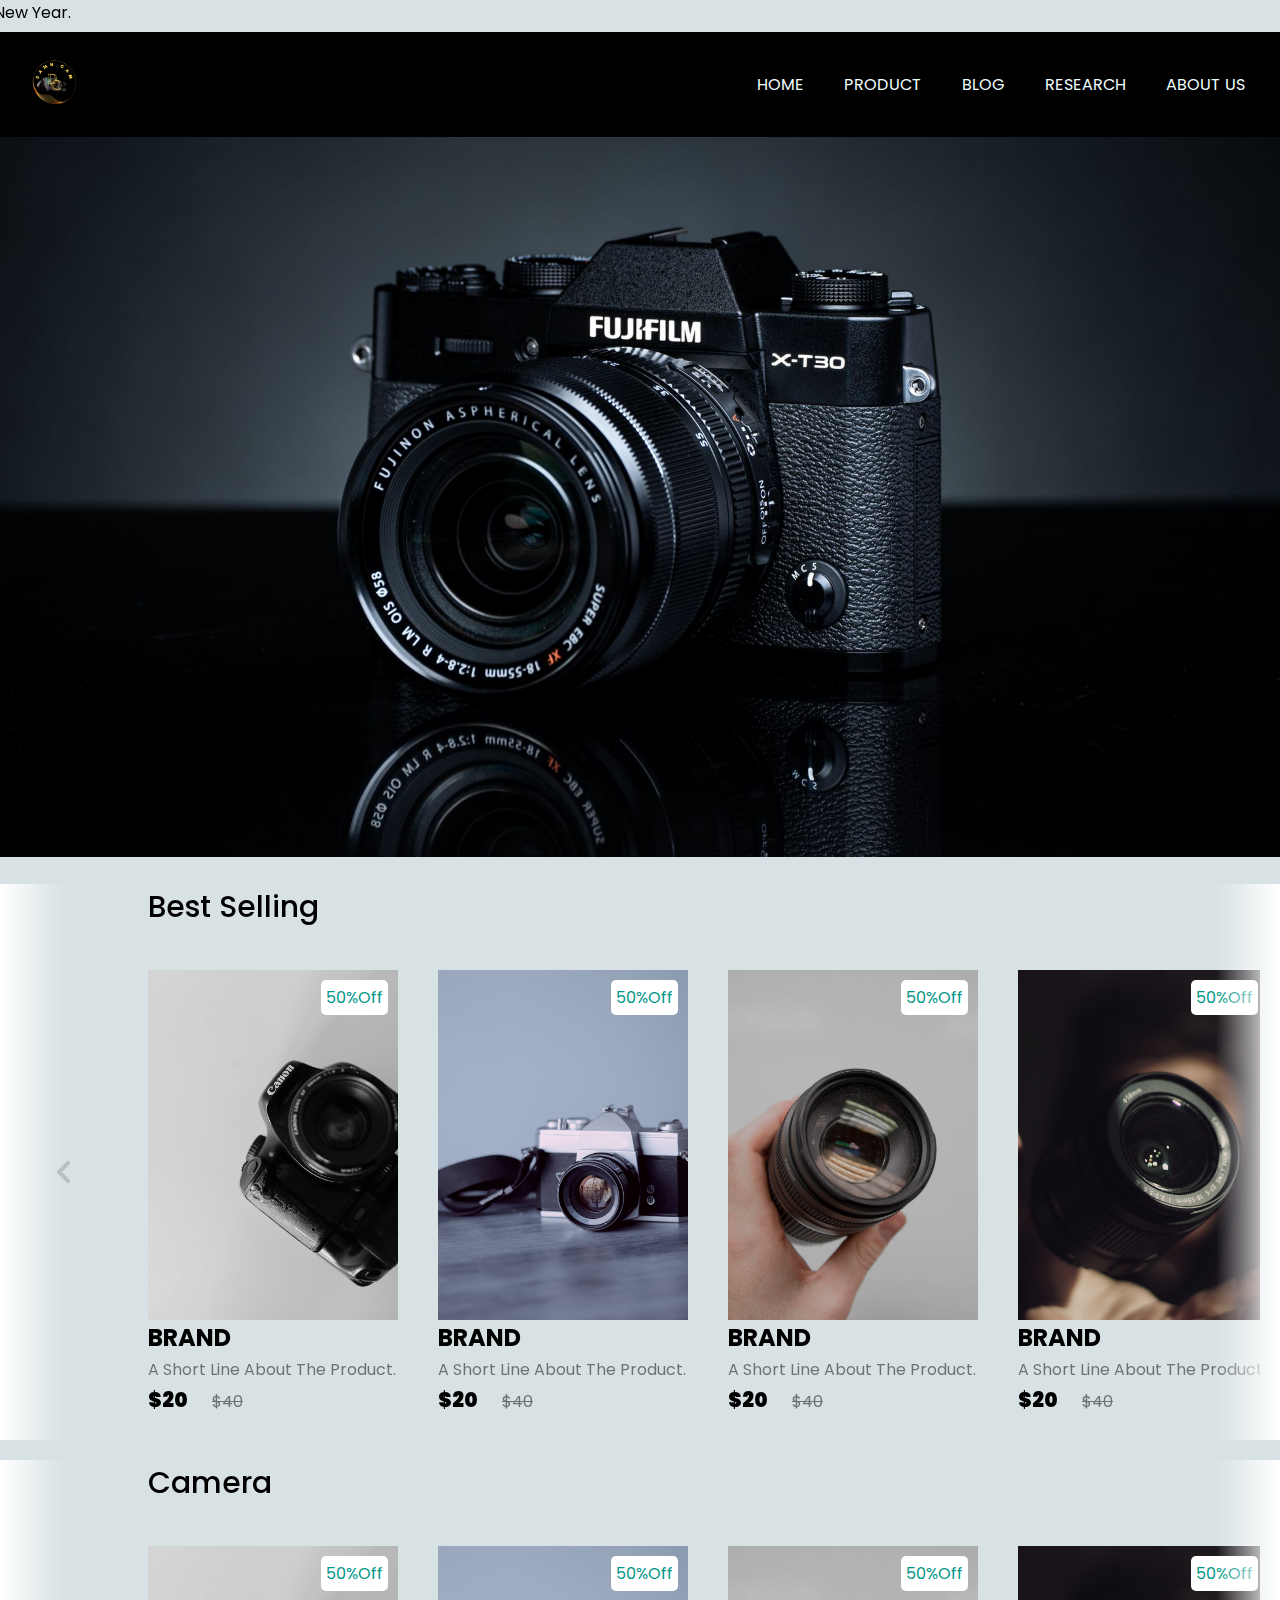
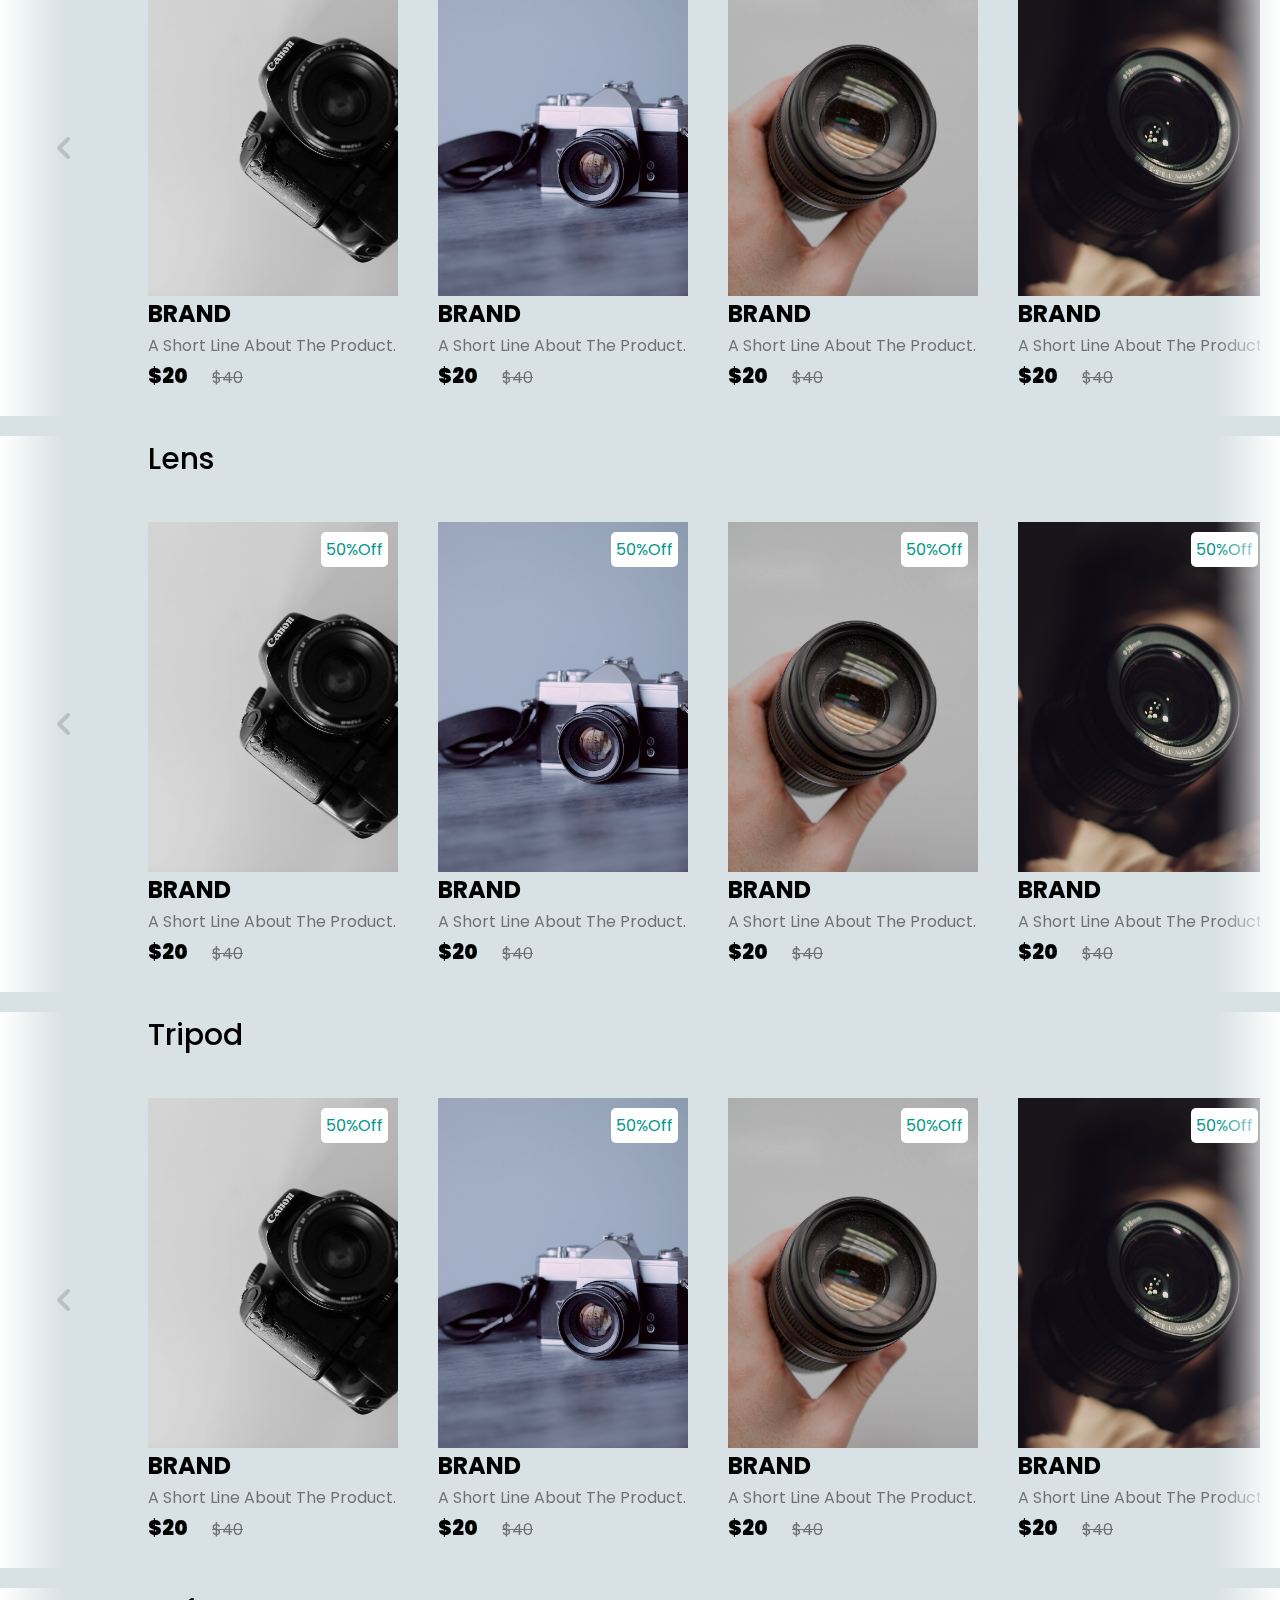
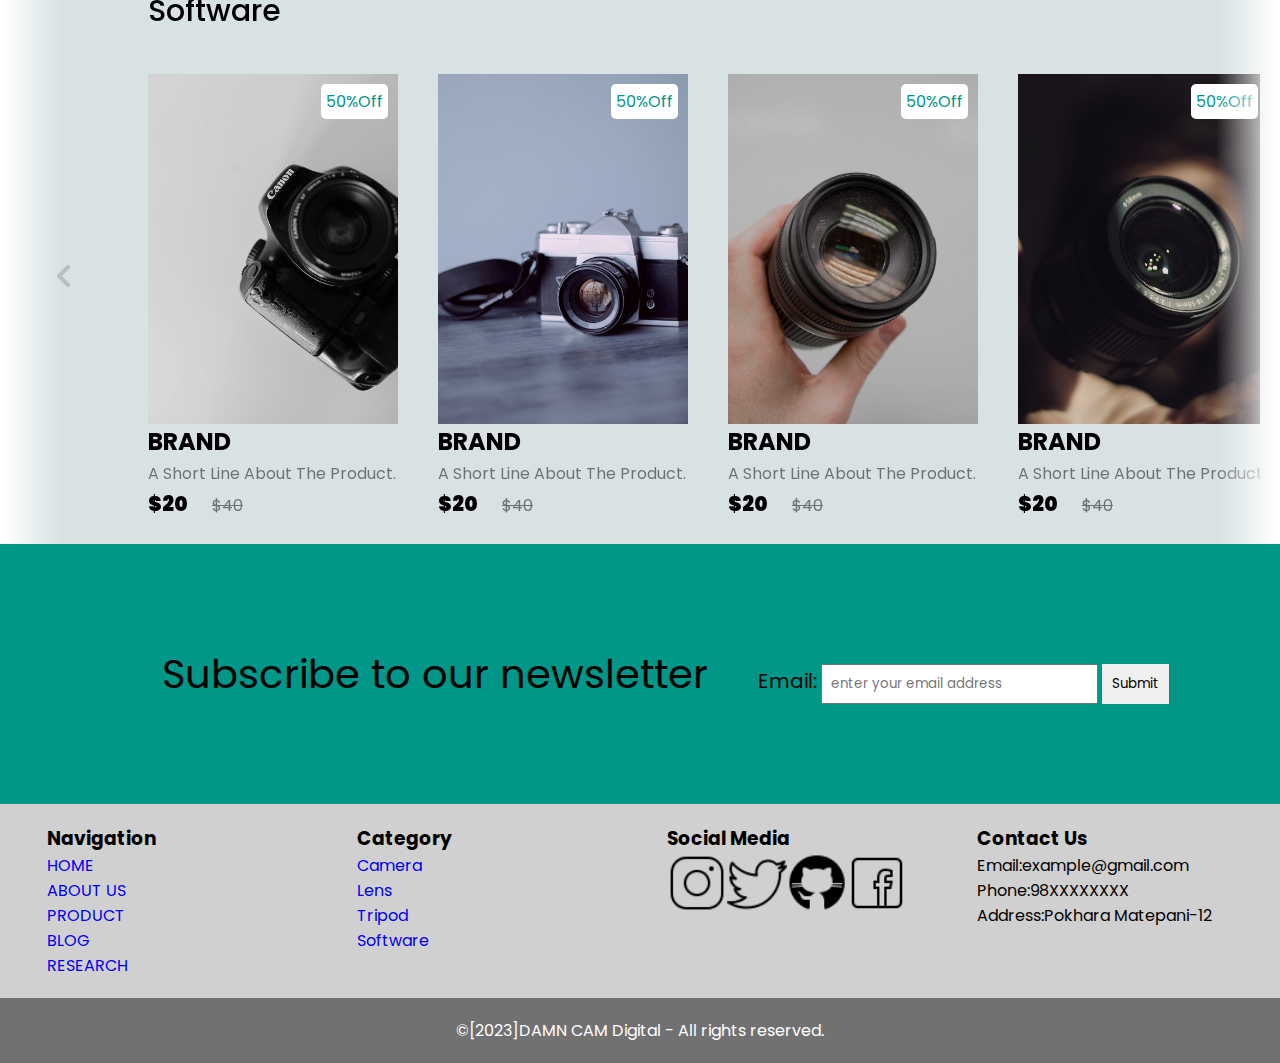
<file: 22085892_Bijen_thapa/Development/index.html>
<!DOCTYPE html>
<html lang="en">
<head>
    <meta charset="UTF-8">
    <meta http-equiv="X-UA-Compatible" content="IE=edge">
    <meta name="viewport" content="width=device-width, initial-scale=1.0">
    <link rel="stylesheet" href="css/Style.css">
    <title>Index</title>
</head>
<body>
    <!-- header section start -->
    <header>
        <marquee direction="right">50% Sales offer for this New Year.</marquee>
        <!-- nav section start -->
        <nav class="nav" id="navbar">
            <img src="image/D.png" alt="" height="75px" width="75px" style="border-radius: 50%;">
            <ul>
                <li><a href="index.html" class="btn">HOME</a></li>
                <li><a href="product.html" class="btn">PRODUCT</a></li>
                <li><a href="blog.html" class="btn">BLOG</a></li>
                <li><a href="research.html" class="btn">RESEARCH</a></li>
                <li><a href="aboutus.html" class="btn">ABOUT US</a></li>
            </ul>
        </nav>
        <!-- nav section end -->
    </header>
    <!-- header section end -->

    <!-- main section start -->
    <main>
        <!-- go-top-btn section start -->
        <button class="go-top-btn">
            <a href="#navbar">
                <img src="image/arrow-up.png" alt="arrow up">
            </a>
        </button>
        <!-- go-top-btn section end -->

        <!-- slider section start -->
        <section class="slideshow-container" >
            <img src="image/sliderimg-1.jpg " alt="" id="slide">
        </section>
        <!-- slider section end -->
        
        <!-- best selling section start -->
        <section class="product">
            <h2 class="product-category">Best selling</h2>
            <button class="pre-btn"><img src="image/arrow.png" alt=""></button>
            <button class="next-btn"><img src="image/arrow.png" alt=""></button>
            <div class="product-container">
                <div class="product-card">
                    <div class="product-image">
                        <span class="discount-tag">50%off</span>
                        <img src="image/Camera1.jpg" class="product-thumb" alt="">
                        <button class="card-btn">add to wishlist </button>
                    </div>
                    <div class="product-info">
                        <h2 class="product-brand">brand</h2>
                        <p class="product-short-description">
                            a short line about the product.
                        </p>
                        <span class="price">$20</span>
                        <span class="actual-price">$40</span>
                    </div>
                </div>
                <div class="product-card">
                    <div class="product-image">
                        <span class="discount-tag">50%off</span>
                        <img src="image/Camera2.jpg" class="product-thumb" alt="">
                        <button class="card-btn">add to wishlist </button>
                    </div>
                    <div class="product-info">
                        <h2 class="product-brand">brand</h2>
                        <p class="product-short-description">
                            a short line about the product.
                        </p>
                        <span class="price">$20</span>
                        <span class="actual-price">$40</span>
                    </div>
                </div>
                <div class="product-card">
                    <div class="product-image">
                        <span class="discount-tag">50%off</span>
                        <img src="image/Camera3.jpg" class="product-thumb" alt="">
                        <button class="card-btn">add to wishlist </button>
                    </div>
                    <div class="product-info">
                        <h2 class="product-brand">brand</h2>
                        <p class="product-short-description">
                            a short line about the product.
                        </p>
                        <span class="price">$20</span>
                        <span class="actual-price">$40</span>
                    </div>
                </div>
                <div class="product-card">
                    <div class="product-image">
                        <span class="discount-tag">50%off</span>
                        <img src="image/Camera4.jpg" class="product-thumb" alt="">
                        <button class="card-btn">add to wishlist </button>
                    </div>
                    <div class="product-info">
                        <h2 class="product-brand">brand</h2>
                        <p class="product-short-description">
                            a short line about the product.
                        </p>
                        <span class="price">$20</span>
                        <span class="actual-price">$40</span>
                    </div>
                </div>
                <div class="product-card">
                    <div class="product-image">
                        <span class="discount-tag">50%off</span>
                        <img src="image/Camera5.jpg" class="product-thumb" alt="">
                        <button class="card-btn">add to wishlist </button>
                    </div>
                    <div class="product-info">
                        <h2 class="product-brand">brand</h2>
                        <p class="product-short-description">
                            a short line about the product.
                        </p>
                        <span class="price">$20</span>
                        <span class="actual-price">$40</span>
                    </div>
                </div>
            </div>
        </section>
        <!-- best selling section end -->

        <!-- camera section start -->
        <section class="product">
            <h2 class="product-category" id="camera">Camera</h2>
            <button class="pre-btn"><img src="image/arrow.png" alt=""></button>
            <button class="next-btn"><img src="image/arrow.png" alt=""></button>
            <div class="product-container">
                <div class="product-card">
                    <div class="product-image">
                        <span class="discount-tag">50%off</span>
                        <img src="image/Camera1.jpg" class="product-thumb" alt="">
                        <button class="card-btn">add to wishlist </button>
                    </div>
                    <div class="product-info">
                        <h2 class="product-brand">brand</h2>
                        <p class="product-short-description">
                            a short line about the product.
                        </p>
                        <span class="price">$20</span>
                        <span class="actual-price">$40</span>
                    </div>
                </div>
                <div class="product-card">
                    <div class="product-image">
                        <span class="discount-tag">50%off</span>
                        <img src="image/Camera2.jpg" class="product-thumb" alt="">
                        <button class="card-btn">add to wishlist </button>
                    </div>
                    <div class="product-info">
                        <h2 class="product-brand">brand</h2>
                        <p class="product-short-description">
                            a short line about the product.
                        </p>
                        <span class="price">$20</span>
                        <span class="actual-price">$40</span>
                    </div>
                </div>
                <div class="product-card">
                    <div class="product-image">
                        <span class="discount-tag">50%off</span>
                        <img src="image/Camera3.jpg" class="product-thumb" alt="">
                        <button class="card-btn">add to wishlist </button>
                    </div>
                    <div class="product-info">
                        <h2 class="product-brand">brand</h2>
                        <p class="product-short-description">
                            a short line about the product.
                        </p>
                        <span class="price">$20</span>
                        <span class="actual-price">$40</span>
                    </div>
                </div>
                <div class="product-card">
                    <div class="product-image">
                        <span class="discount-tag">50%off</span>
                        <img src="image/Camera4.jpg" class="product-thumb" alt="">
                        <button class="card-btn">add to wishlist </button>
                    </div>
                    <div class="product-info">
                        <h2 class="product-brand">brand</h2>
                        <p class="product-short-description">
                            a short line about the product.
                        </p>
                        <span class="price">$20</span>
                        <span class="actual-price">$40</span>
                    </div>
                </div>
                <div class="product-card">
                    <div class="product-image">
                        <span class="discount-tag">50%off</span>
                        <img src="image/Camera5.jpg" class="product-thumb" alt="">
                        <button class="card-btn">add to wishlist </button>
                    </div>
                    <div class="product-info">
                        <h2 class="product-brand">brand</h2>
                        <p class="product-short-description">
                            a short line about the product.
                        </p>
                        <span class="price">$20</span>
                        <span class="actual-price">$40</span>
                    </div>
                </div>
            </div>
        </section>
        <!-- camera section end -->

        <!-- lens section start -->
        <section class="product">
            <h2 class="product-category" id="lens">Lens</h2>
            <button class="pre-btn"><img src="image/arrow.png" alt=""></button>
            <button class="next-btn"><img src="image/arrow.png" alt=""></button>
            <div class="product-container">
                <div class="product-card">
                    <div class="product-image">
                        <span class="discount-tag">50%off</span>
                        <img src="image/Camera1.jpg" class="product-thumb" alt="">
                        <button class="card-btn">add to wishlist </button>
                    </div>
                    <div class="product-info">
                        <h2 class="product-brand">brand</h2>
                        <p class="product-short-description">
                            a short line about the product.
                        </p>
                        <span class="price">$20</span>
                        <span class="actual-price">$40</span>
                    </div>
                </div>
                <div class="product-card">
                    <div class="product-image">
                        <span class="discount-tag">50%off</span>
                        <img src="image/Camera2.jpg" class="product-thumb" alt="">
                        <button class="card-btn">add to wishlist </button>
                    </div>
                    <div class="product-info">
                        <h2 class="product-brand">brand</h2>
                        <p class="product-short-description">
                            a short line about the product.
                        </p>
                        <span class="price">$20</span>
                        <span class="actual-price">$40</span>
                    </div>
                </div>
                <div class="product-card">
                    <div class="product-image">
                        <span class="discount-tag">50%off</span>
                        <img src="image/Camera3.jpg" class="product-thumb" alt="">
                        <button class="card-btn">add to wishlist </button>
                    </div>
                    <div class="product-info">
                        <h2 class="product-brand">brand</h2>
                        <p class="product-short-description">
                            a short line about the product.
                        </p>
                        <span class="price">$20</span>
                        <span class="actual-price">$40</span>
                    </div>
                </div>
                <div class="product-card">
                    <div class="product-image">
                        <span class="discount-tag">50%off</span>
                        <img src="image/Camera4.jpg" class="product-thumb" alt="">
                        <button class="card-btn">add to wishlist </button>
                    </div>
                    <div class="product-info">
                        <h2 class="product-brand">brand</h2>
                        <p class="product-short-description">
                            a short line about the product.
                        </p>
                        <span class="price">$20</span>
                        <span class="actual-price">$40</span>
                    </div>
                </div>
                <div class="product-card">
                    <div class="product-image">
                        <span class="discount-tag">50%off</span>
                        <img src="image/Camera5.jpg" class="product-thumb" alt="">
                        <button class="card-btn">add to wishlist </button>
                    </div>
                    <div class="product-info">
                        <h2 class="product-brand">brand</h2>
                        <p class="product-short-description">
                            a short line about the product.
                        </p>
                        <span class="price">$20</span>
                        <span class="actual-price">$40</span>
                    </div>
                </div>
            </div>
        </section>
        <!-- lens section end -->

        <!-- tripod section start -->
        <section class="product">
            <h2 class="product-category" id="tripod">Tripod</h2>
            <button class="pre-btn"><img src="image/arrow.png" alt=""></button>
            <button class="next-btn"><img src="image/arrow.png" alt=""></button>
            <div class="product-container">
                <div class="product-card">
                    <div class="product-image">
                        <span class="discount-tag">50%off</span>
                        <img src="image/Camera1.jpg" class="product-thumb" alt="">
                        <button class="card-btn">add to wishlist </button>
                    </div>
                    <div class="product-info">
                        <h2 class="product-brand">brand</h2>
                        <p class="product-short-description">
                            a short line about the product.
                        </p>
                        <span class="price">$20</span>
                        <span class="actual-price">$40</span>
                    </div>
                </div>
                <div class="product-card">
                    <div class="product-image">
                        <span class="discount-tag">50%off</span>
                        <img src="image/Camera2.jpg" class="product-thumb" alt="">
                        <button class="card-btn">add to wishlist </button>
                    </div>
                    <div class="product-info">
                        <h2 class="product-brand">brand</h2>
                        <p class="product-short-description">
                            a short line about the product.
                        </p>
                        <span class="price">$20</span>
                        <span class="actual-price">$40</span>
                    </div>
                </div>
                <div class="product-card">
                    <div class="product-image">
                        <span class="discount-tag">50%off</span>
                        <img src="image/Camera3.jpg" class="product-thumb" alt="">
                        <button class="card-btn">add to wishlist </button>
                    </div>
                    <div class="product-info">
                        <h2 class="product-brand">brand</h2>
                        <p class="product-short-description">
                            a short line about the product.
                        </p>
                        <span class="price">$20</span>
                        <span class="actual-price">$40</span>
                    </div>
                </div>
                <div class="product-card">
                    <div class="product-image">
                        <span class="discount-tag">50%off</span>
                        <img src="image/Camera4.jpg" class="product-thumb" alt="">
                        <button class="card-btn">add to wishlist </button>
                    </div>
                    <div class="product-info">
                        <h2 class="product-brand">brand</h2>
                        <p class="product-short-description">
                            a short line about the product.
                        </p>
                        <span class="price">$20</span>
                        <span class="actual-price">$40</span>
                    </div>
                </div>
                <div class="product-card">
                    <div class="product-image">
                        <span class="discount-tag">50%off</span>
                        <img src="image/Camera5.jpg" class="product-thumb" alt="">
                        <button class="card-btn">add to wishlist </button>
                    </div>
                    <div class="product-info">
                        <h2 class="product-brand">brand</h2>
                        <p class="product-short-description">
                            a short line about the product.
                        </p>
                        <span class="price">$20</span>
                        <span class="actual-price">$40</span>
                    </div>
                </div>
            </div>
        </section>
        <!-- tripod section end -->

        <!-- software section start -->
        <section class="product">
            <h2 class="product-category" id="software">Software</h2>
            <button class="pre-btn"><img src="image/arrow.png" alt=""></button>
            <button class="next-btn"><img src="image/arrow.png" alt=""></button>
            <div class="product-container">
                <div class="product-card">
                    <div class="product-image">
                        <span class="discount-tag">50%off</span>
                        <img src="image/Camera1.jpg" class="product-thumb" alt="">
                        <button class="card-btn">add to wishlist </button>
                    </div>
                    <div class="product-info">
                        <h2 class="product-brand">brand</h2>
                        <p class="product-short-description">
                            a short line about the product.
                        </p>
                        <span class="price">$20</span>
                        <span class="actual-price">$40</span>
                    </div>
                </div>
                <div class="product-card">
                    <div class="product-image">
                        <span class="discount-tag">50%off</span>
                        <img src="image/Camera2.jpg" class="product-thumb" alt="">
                        <button class="card-btn">add to wishlist </button>
                    </div>
                    <div class="product-info">
                        <h2 class="product-brand">brand</h2>
                        <p class="product-short-description">
                            a short line about the product.
                        </p>
                        <span class="price">$20</span>
                        <span class="actual-price">$40</span>
                    </div>
                </div>
                <div class="product-card">
                    <div class="product-image">
                        <span class="discount-tag">50%off</span>
                        <img src="image/Camera3.jpg" class="product-thumb" alt="">
                        <button class="card-btn">add to wishlist </button>
                    </div>
                    <div class="product-info">
                        <h2 class="product-brand">brand</h2>
                        <p class="product-short-description">
                            a short line about the product.
                        </p>
                        <span class="price">$20</span>
                        <span class="actual-price">$40</span>
                    </div>
                </div>
                <div class="product-card">
                    <div class="product-image">
                        <span class="discount-tag">50%off</span>
                        <img src="image/Camera4.jpg" class="product-thumb" alt="">
                        <button class="card-btn">add to wishlist </button>
                    </div>
                    <div class="product-info">
                        <h2 class="product-brand">brand</h2>
                        <p class="product-short-description">
                            a short line about the product.
                        </p>
                        <span class="price">$20</span>
                        <span class="actual-price">$40</span>
                    </div>
                </div>
                <div class="product-card">
                    <div class="product-image">
                        <span class="discount-tag">50%off</span>
                        <img src="image/Camera5.jpg" class="product-thumb" alt="">
                        <button class="card-btn">add to wishlist </button>
                    </div>
                    <div class="product-info">
                        <h2 class="product-brand">brand</h2>
                        <p class="product-short-description">
                            a short line about the product.
                        </p>
                        <span class="price">$20</span>
                        <span class="actual-price">$40</span>
                    </div>
                </div>
            </div>
        </section>
        <!-- software section end -->

    </main>
    <!-- main section end -->
    
        <!-- footer section start  -->
        <footer>
            <!-- subscription section start -->
            <div class="subscription">
                <div class="subscription">
                    <p>Subscribe to our newsletter</p>
                </div>
            <form action="">
                    <label for="" style="font-size: 1.25rem;">Email:</label>
                    <input type="email" name="email" id="email" placeholder="enter your email address" required>
                    <button type="submit">
                        Submit
                    </button>
                </form>
            </div>
            <!-- subscription section end -->
    
            <!-- class footer section start -->
            <div class="footer">
                <div class="footer-block">
                    <h3>Navigation</h3>
                    <ul>
                        <li><a href="index.html" class="btn-active">HOME</a></li>
                        <li><a href="aboutus.html" class="btn">ABOUT US</a></li>
                        <li><a href="product.html" class="btn">PRODUCT</a></li>
                        <li><a href="blog.html" class="btn">BLOG</a></li>
                        <li><a href="research.html" class="btn">RESEARCH</a></li>
                    </ul>
                </div>
                <div class="footer-block">
                    <h3>Category</h3>
                    <ul>
                        <li><a href="#camera">Camera</a></li>
                        <li><a href="#lens">Lens</a></li>
                        <li><a href="#tripod">Tripod</a></li>
                        <li><a href="#software">Software</a></li>
                    </ul>
                </div>
                <div class="footer-block social-media">
                    <h3>Social Media</h3>
                    <ul>
                        <li><a  target="_blank" href="https://www.instagram.com/accounts/login/"><img src="image/icons8-insta-50.png" alt="" width="60px"></a></li>
                        <li><a  target="_blank" href="https://twitter.com/i/flow/login"><img src="image/icons8-twitter-50.png" alt="" width="60px"></a></li>
                        <li><a  target="_blank" href="https://github.com/"><img src="image/icons8-github-50.png" alt="" width="60px"></a></li>
                        <li><a  target="_blank" href="https://www.facebook.com/login.php/"><img src="image/icons8-facebook-50.png" alt="" width="60px"></a></li>
                    </ul>
                </div>
                <div class="footer-block">
                    <h3>Contact Us</h3>
                    <ul>
                        <li>Email:example@gmail.com</li>
                        <li>Phone:98XXXXXXXX</li>
                        <li>Address:Pokhara Matepani-12</li>
                    </ul>
                </div>
            </div>
            <!-- class footer section end -->
    
            <!-- copy-right section start -->
            <div class="copy-right">
                <p>&copy;[2023]DAMN CAM Digital - All rights reserved.</p>
            </div>
            <!-- copy-right section end -->
        </footer>
        <!-- footer section end -->
    

    <!-- script section start -->
    <script src="javascript/script.js"></script>
    <script src="javascript/script.js"></script>
    <!-- script section end -->
</body>
</html>
</file>
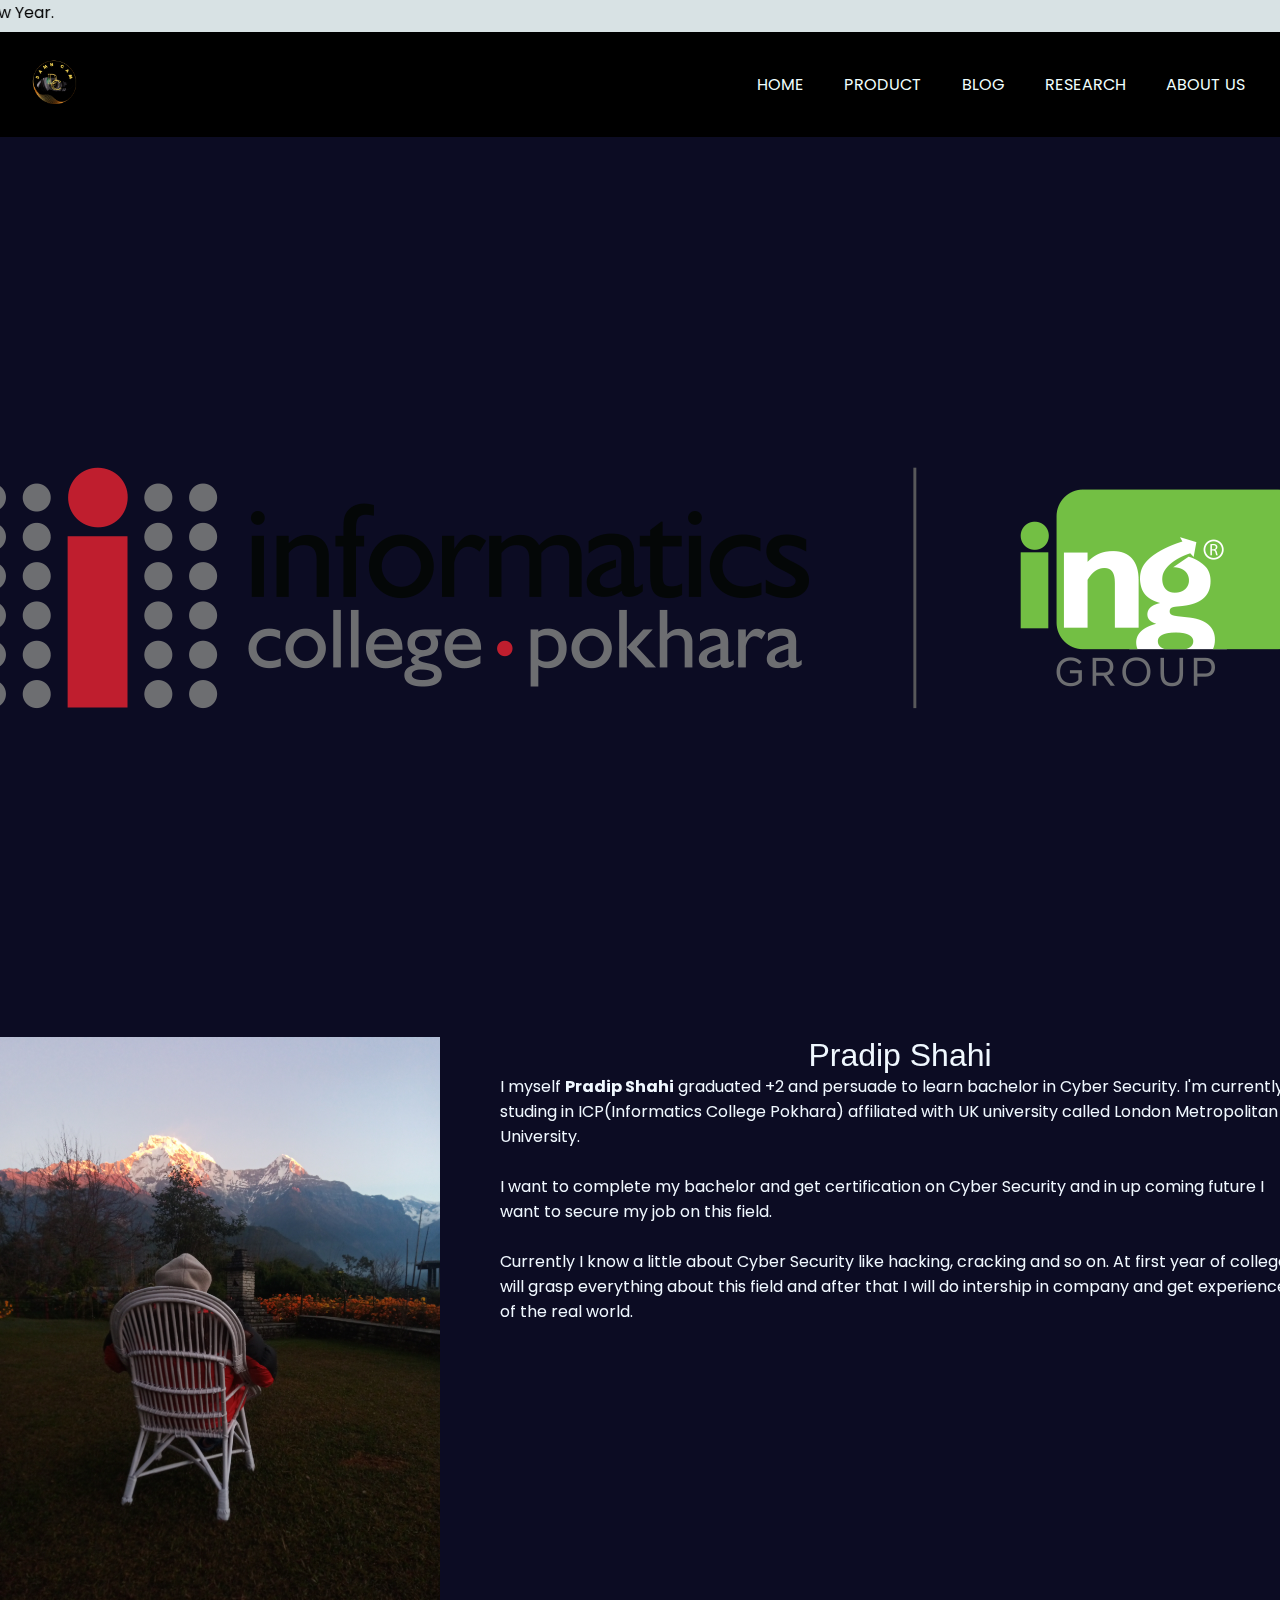
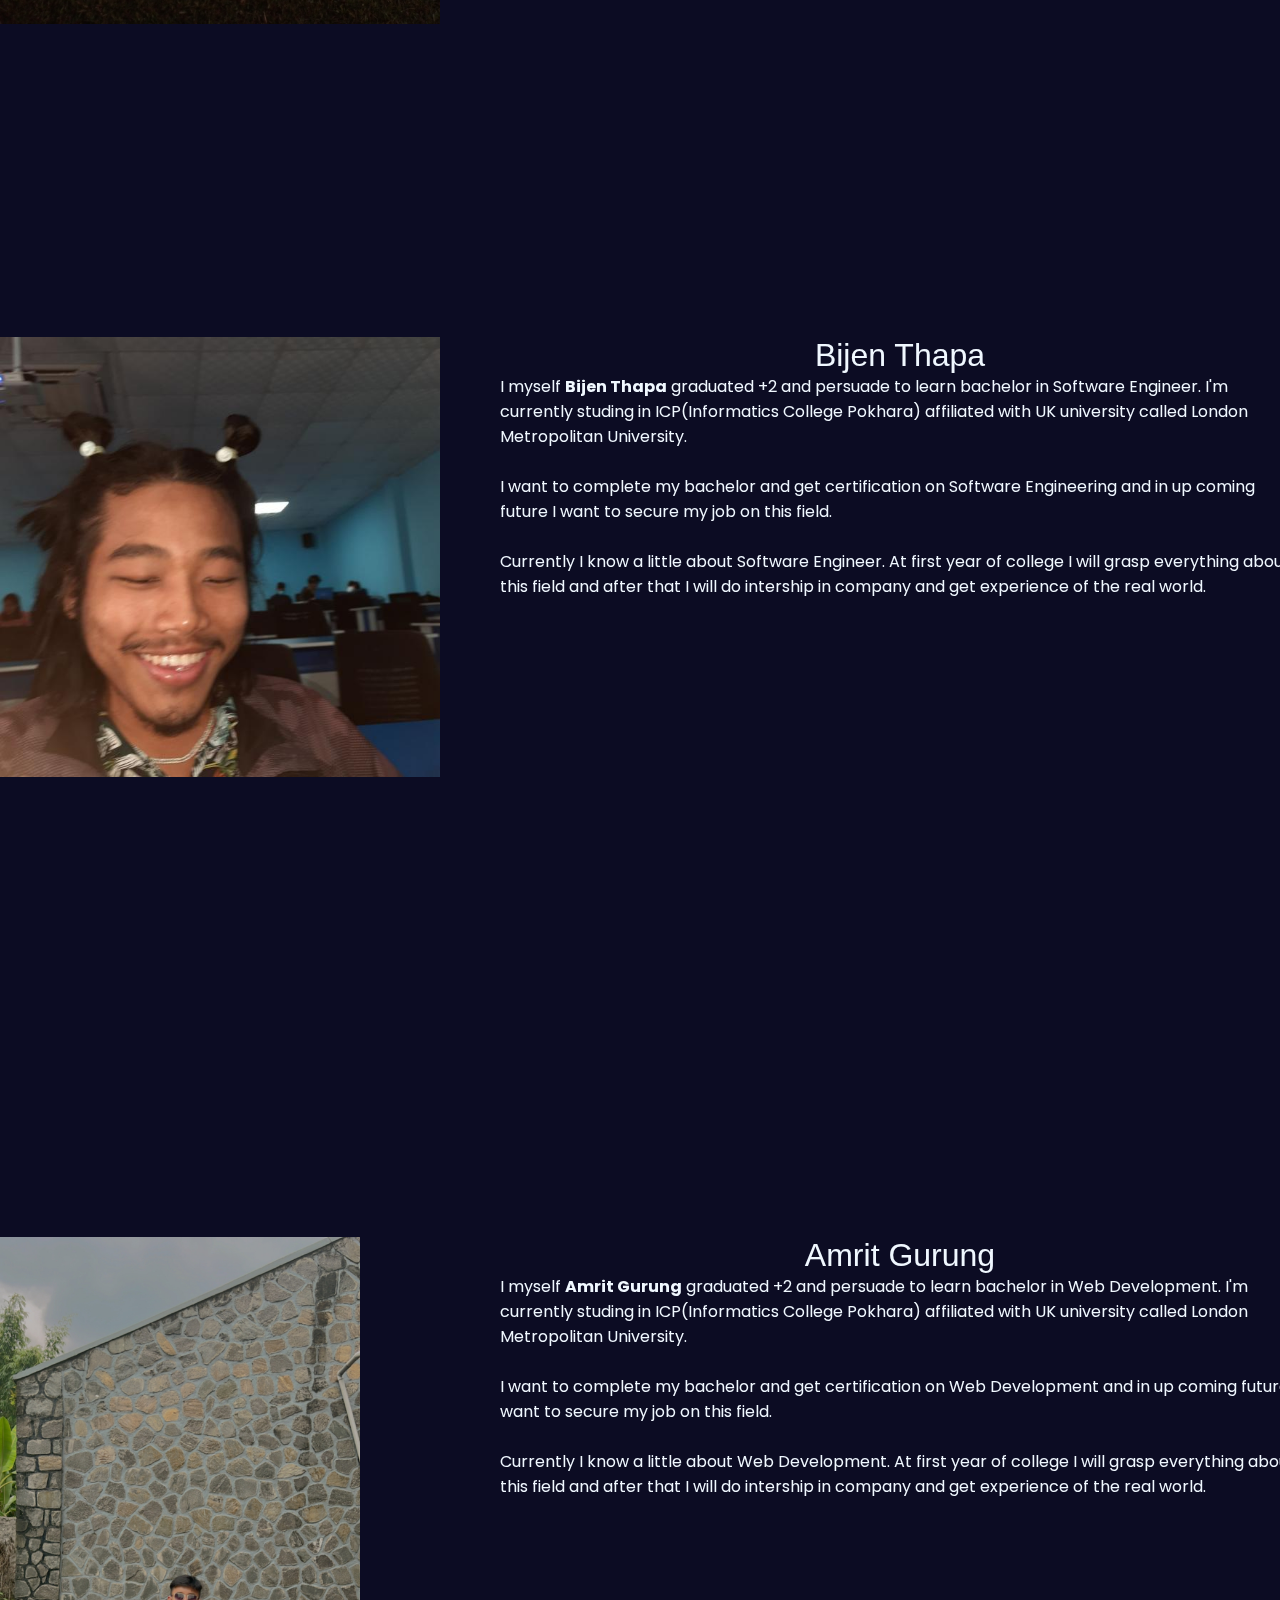
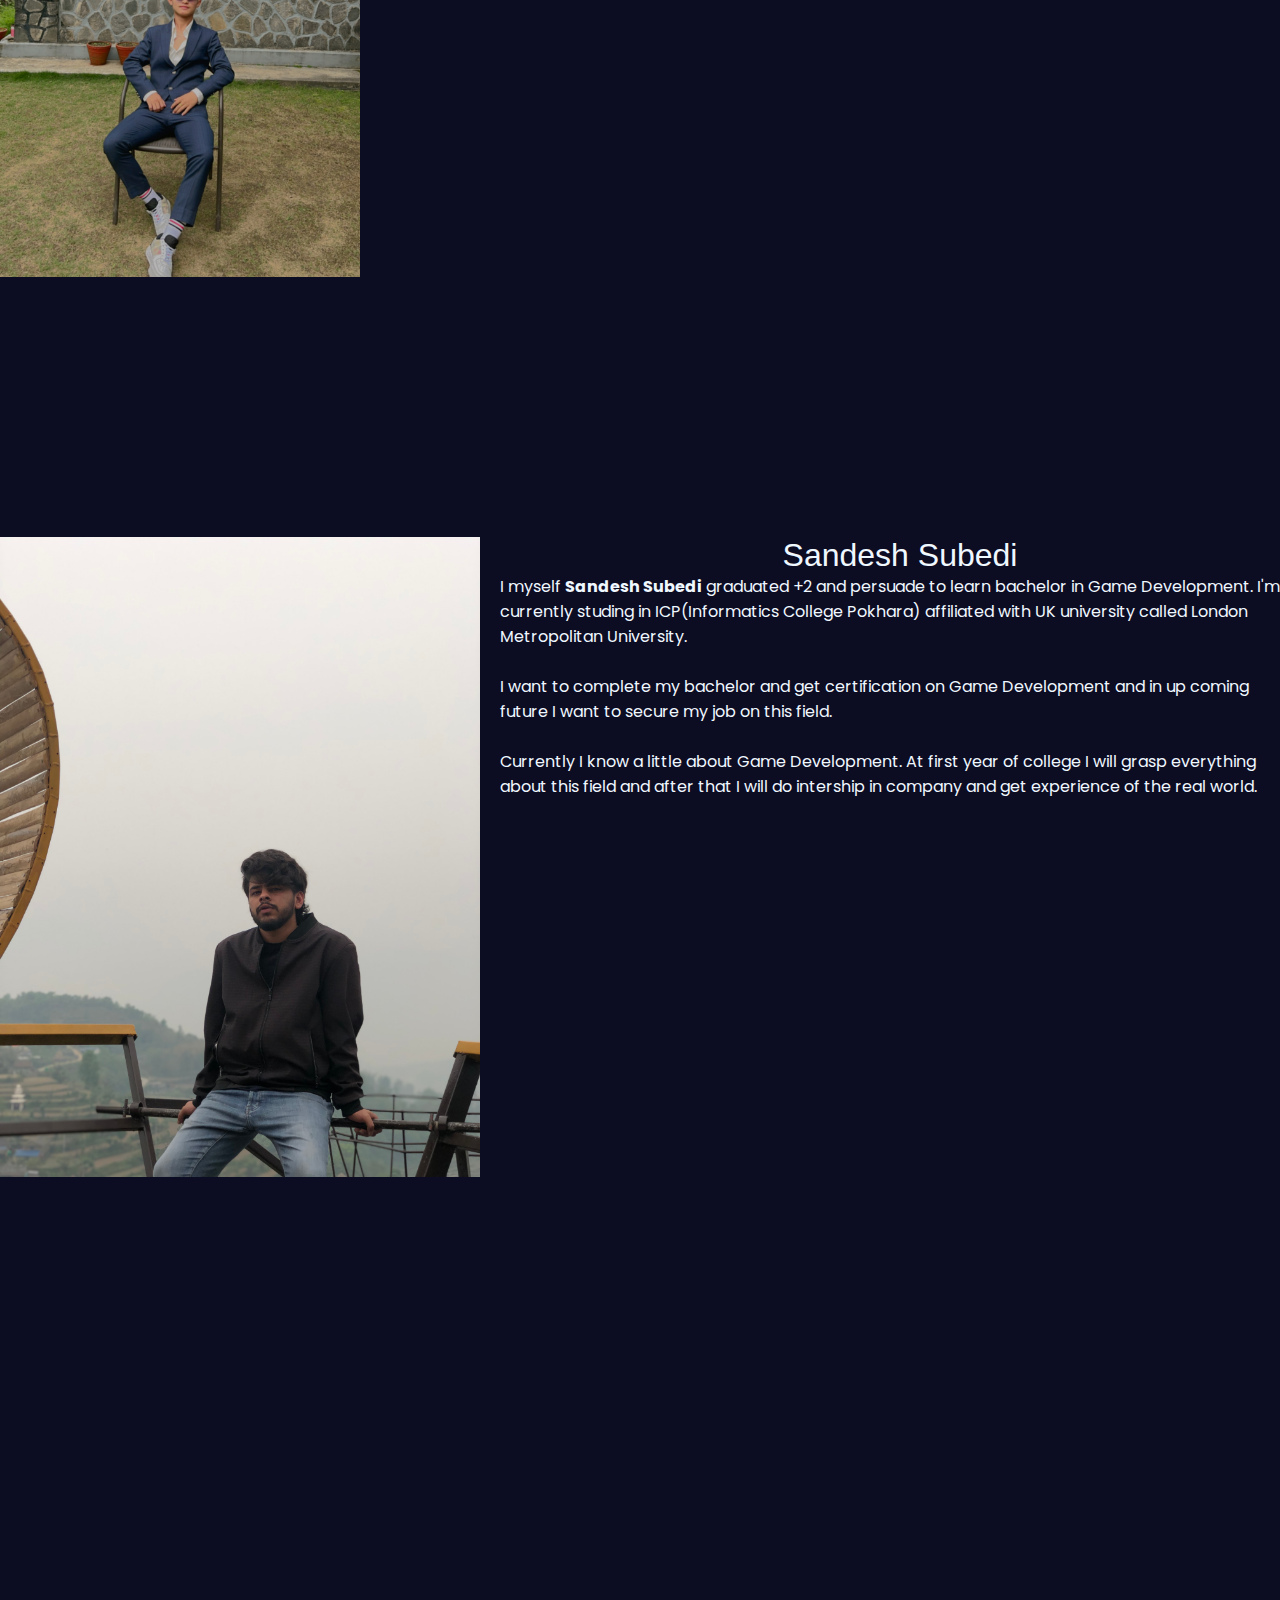
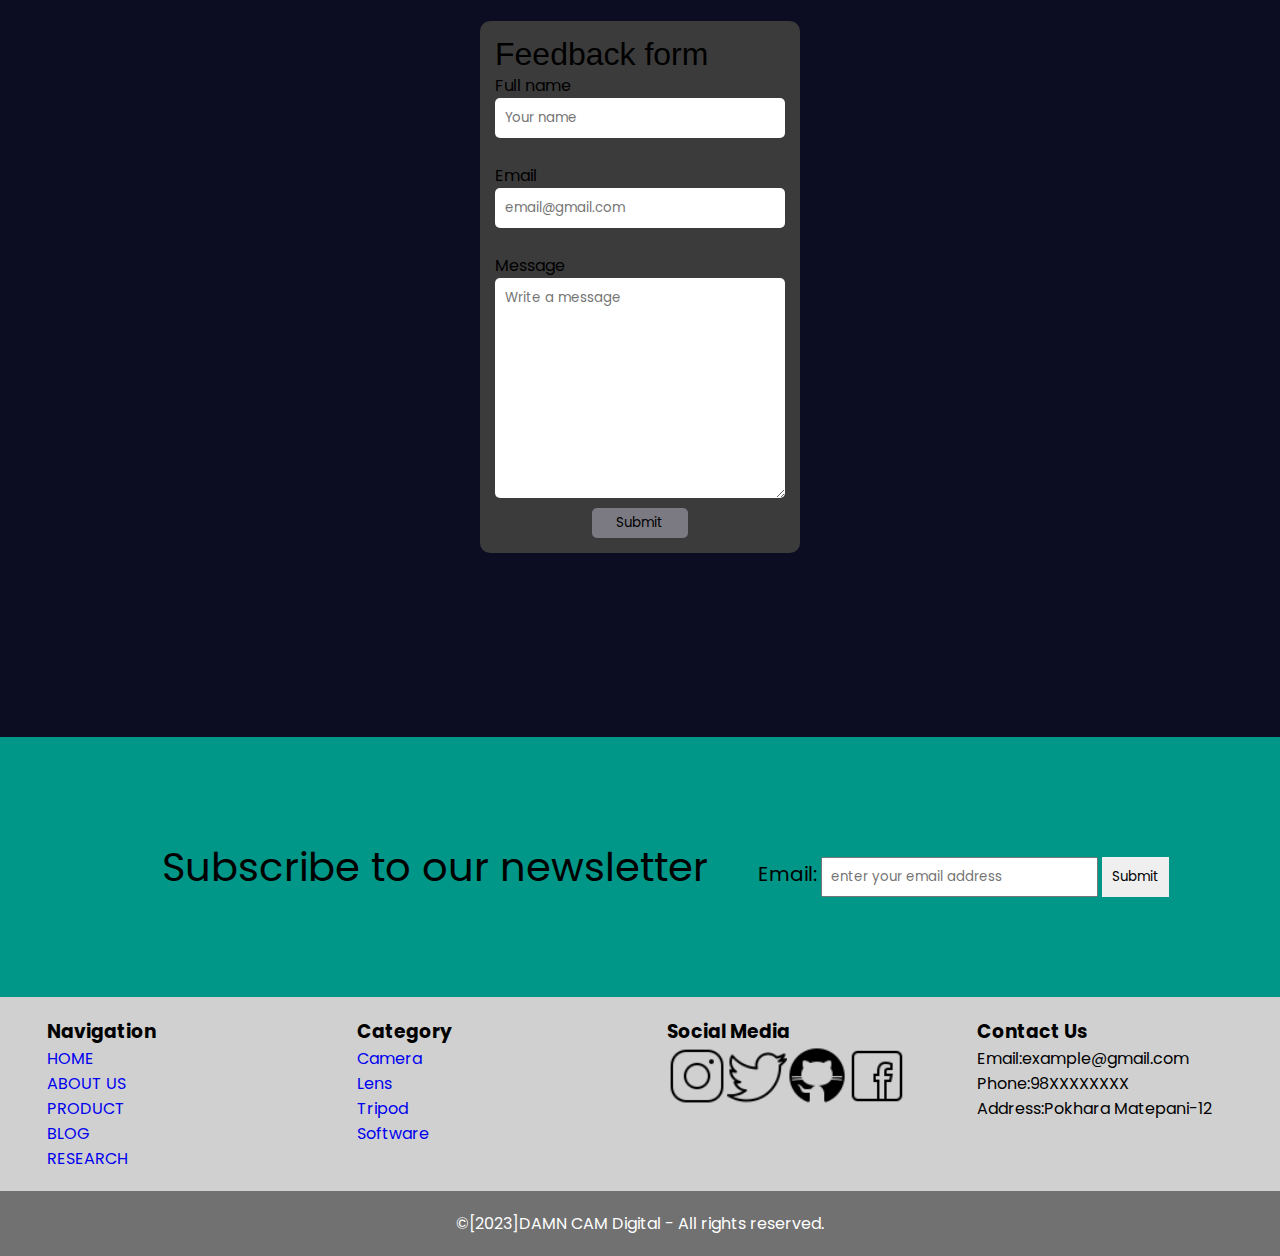
<file: 22085892_Bijen_thapa/Development/aboutus.html>
<!DOCTYPE html>
<html lang="en">

<head>
    <meta charset="UTF-8">
    <meta http-equiv="X-UA-Compatible" content="IE=edge">
    <meta name="viewport" content="width=device-width, initial-scale=1.0">
    <link rel="stylesheet" href="css/Style.css">
    <title>About Us</title>
</head> 

<body>
    <!-- header section start -->
    <header>
        <marquee direction="right">50% Sales offer for this New Year.</marquee>
        <!-- nav section start -->
        <nav class="nav" id="navbar">
            <img src="image/D.png" alt="" height="75px" width="75px" style="border-radius: 50%;">
            <ul>
                <li><a href="index.html" class="btn">HOME</a></li>
                <li><a href="product.html" class="btn">PRODUCT</a></li>
                <li><a href="blog.html" class="btn">BLOG</a></li>
                <li><a href="research.html" class="btn">RESEARCH</a></li>
                <li><a href="aboutus.html" class="btn">ABOUT US</a></li>
            </ul>
        </nav>
        <!-- nav section end -->
    </header>
    <!-- header section end -->

    <!-- main section start -->
    <main>
        <!-- go-top-btn section start -->
        <button class="go-top-btn">
            <a href="#navbar">
                <img src="image/arrow-up.png" alt="arrow up">
            </a>
        </button>
        <!-- go-top-btn section end -->

        <!-- banner section start -->
        <section>
            <div class="banner">
                <img src="image/introduction-img.png" alt="" >
            </div>
            <div class="banner">
                <div class="img-container">
                    <img src="image/pradip-thakuri.jpg" alt="" width="440px">
                </div>
                <div class="banner_content">
                    <h1>Pradip Shahi</h1>
                    <p>
                        I myself <b>Pradip Shahi</b> graduated +2 and persuade to learn bachelor in Cyber Security. I'm
                        currently studing in ICP(Informatics College Pokhara) affiliated with UK university called London Metropolitan University. <br><br>
                        I want to complete my bachelor and get certification on Cyber Security and in up coming future
                        I want to secure my job on this field. <br>
                        <br>
                        Currently I know a little about Cyber Security like hacking, cracking and so on. At first year of college I will grasp everything 
                        about this field and after that I will do intership in company and get experience of the real world. 
                    </p>
                </div>
            </div>
            <div class="banner">
                <div class="img-container">
                    <img src="image/bijen-thapajpg.jpg" alt="" width="440px">
                </div>
                <div class="banner_content">
                    <h1>Bijen Thapa</h1>
                    <p>
                        I myself <b>Bijen Thapa</b> graduated +2 and persuade to learn bachelor in Software Engineer. I'm
                        currently studing in ICP(Informatics College Pokhara) affiliated with UK university called London Metropolitan University. <br><br>
                        I want to complete my bachelor and get certification on Software Engineering and in up coming future
                        I want to secure my job on this field. <br>
                        <br>
                        Currently I know a little about Software Engineer. At first year of college I will grasp everything 
                        about this field and after that I will do intership in company and get experience of the real world. 
                    </p>
                </div>
            </div>
            <div class="banner">
                <div class="img-container">
                    <img src="image/amrit_gurung.JPG" alt="" height="640px">
                </div>
                <div class="banner_content">
                    <h1>Amrit Gurung</h1>
                    <p>
                        I myself <b>Amrit Gurung</b> graduated +2 and persuade to learn bachelor in Web Development. I'm
                        currently studing in ICP(Informatics College Pokhara) affiliated with UK university called London Metropolitan University. <br><br>
                        I want to complete my bachelor and get certification on Web Development and in up coming future
                        I want to secure my job on this field. <br>
                        <br>
                        Currently I know a little about Web Development. At first year of college I will grasp everything 
                        about this field and after that I will do intership in company and get experience of the real world. 
                    </p>
                </div>
            </div>
            <div class="banner">
                <div class="img-container">
                    <img src="image/sandesh-subedi.JPG" alt="" height="640px">
                </div>
                <div class="banner_content">
                    <h1>Sandesh Subedi</h1>
                    <p>
                        I myself <b>Sandesh Subedi</b> graduated +2 and persuade to learn bachelor in Game Development. I'm
                        currently studing in ICP(Informatics College Pokhara) affiliated with UK university called London Metropolitan University. <br><br>
                        I want to complete my bachelor and get certification on Game Development and in up coming future
                        I want to secure my job on this field. <br>
                        <br>
                        Currently I know a little about Game Development. At first year of college I will grasp everything 
                        about this field and after that I will do intership in company and get experience of the real world. 
                    </p>
                </div>
            </div>
            <div class="banner">
                    <form id="form" action="#">
                        <h1>Feedback form</h1>
                        <div class="input_control">
                            <label for="name">Full name</label>
                            <input type="text" name="" id="fullName" placeholder="Your name" />
                        </div>
                        <br />
                        <div class="input_control">
                            <label for="email">Email</label>
                            <input type="text" name="" id="email" placeholder="email@gmail.com" />
                        </div>
                        <br />
                        <div class="input_control">
                            <label for="message">Message</label>
                            <textarea name="" id="message" cols="50" rows="10" placeholder="Write a message"></textarea>
                        </div>
                        <button type="submit" onclick="feed()">Submit</button>
                    </form>
            </div>
        </section>
        <!-- banner section end -->
    </main>
    <!-- main section end -->

    <!-- footer section start  -->
    <footer>
        <!-- subscription section start -->
        <div class="subscription">
            <div class="subscription">
                <p>Subscribe to our newsletter</p>
            </div>
        <form action="">
                <label for="" style="font-size: 1.25rem;">Email:</label>
                <input type="email" name="email" id="email" placeholder="enter your email address" required>
                <button type="submit">
                    Submit
                </button>
            </form>
        </div>
        <!-- subscription section end -->

        <!-- class footer section start -->
        <div class="footer">
            <div class="footer-block">
                <h3>Navigation</h3>
                <ul>
                    <li><a href="index.html" class="btn-active">HOME</a></li>
                    <li><a href="aboutus.html" class="btn">ABOUT US</a></li>
                    <li><a href="product.html" class="btn">PRODUCT</a></li>
                    <li><a href="blog.html" class="btn">BLOG</a></li>
                    <li><a href="research.html" class="btn">RESEARCH</a></li>
                </ul>
            </div>
            <div class="footer-block">
                <h3>Category</h3>
                <ul>
                    <li><a href="#camera">Camera</a></li>
                    <li><a href="#lens">Lens</a></li>
                    <li><a href="#tripod">Tripod</a></li>
                    <li><a href="#software">Software</a></li>
                </ul>
            </div>
            <div class="footer-block social-media">
                <h3>Social Media</h3>
                <ul>
                    <li><a  target="_blank" href="https://www.instagram.com/accounts/login/"><img src="image/icons8-insta-50.png" alt="" width="60px"></a></li>
                    <li><a  target="_blank" href="https://twitter.com/i/flow/login"><img src="image/icons8-twitter-50.png" alt="" width="60px"></a></li>
                    <li><a  target="_blank" href="https://github.com/"><img src="image/icons8-github-50.png" alt="" width="60px"></a></li>
                    <li><a  target="_blank" href="https://www.facebook.com/login.php/"><img src="image/icons8-facebook-50.png" alt="" width="60px"></a></li>
                </ul>
            </div>
            <div class="footer-block">
                <h3>Contact Us</h3>
                <ul>
                    <li>Email:example@gmail.com</li>
                    <li>Phone:98XXXXXXXX</li>
                    <li>Address:Pokhara Matepani-12</li>
                </ul>
            </div>
        </div>
        <!-- class footer section end -->

        <!-- copy-right section start -->
        <div class="copy-right">
            <p>&copy;[2023]DAMN CAM Digital - All rights reserved.</p>
        </div>
        <!-- copy-right section end -->
    </footer>
    <!-- footer section end -->

    <!-- script section start -->
    <script>
        const name = document.getElementById("fullName");
        const email = document.getElementById("email");
        const message = document.getElementById("message");

        function feed() {
            if (
                name.value == "" ||
                name.value == null ||
                email.value == "" ||
                email.value == null ||
                message.value == "" ||
                message.value == null
            ) {
                alert("please, fill in all the field");
            } else {
                alert("Thank you for your feedback");
            }
        }
    </script>
    <!-- script section end -->
</body>

</html>
</file>
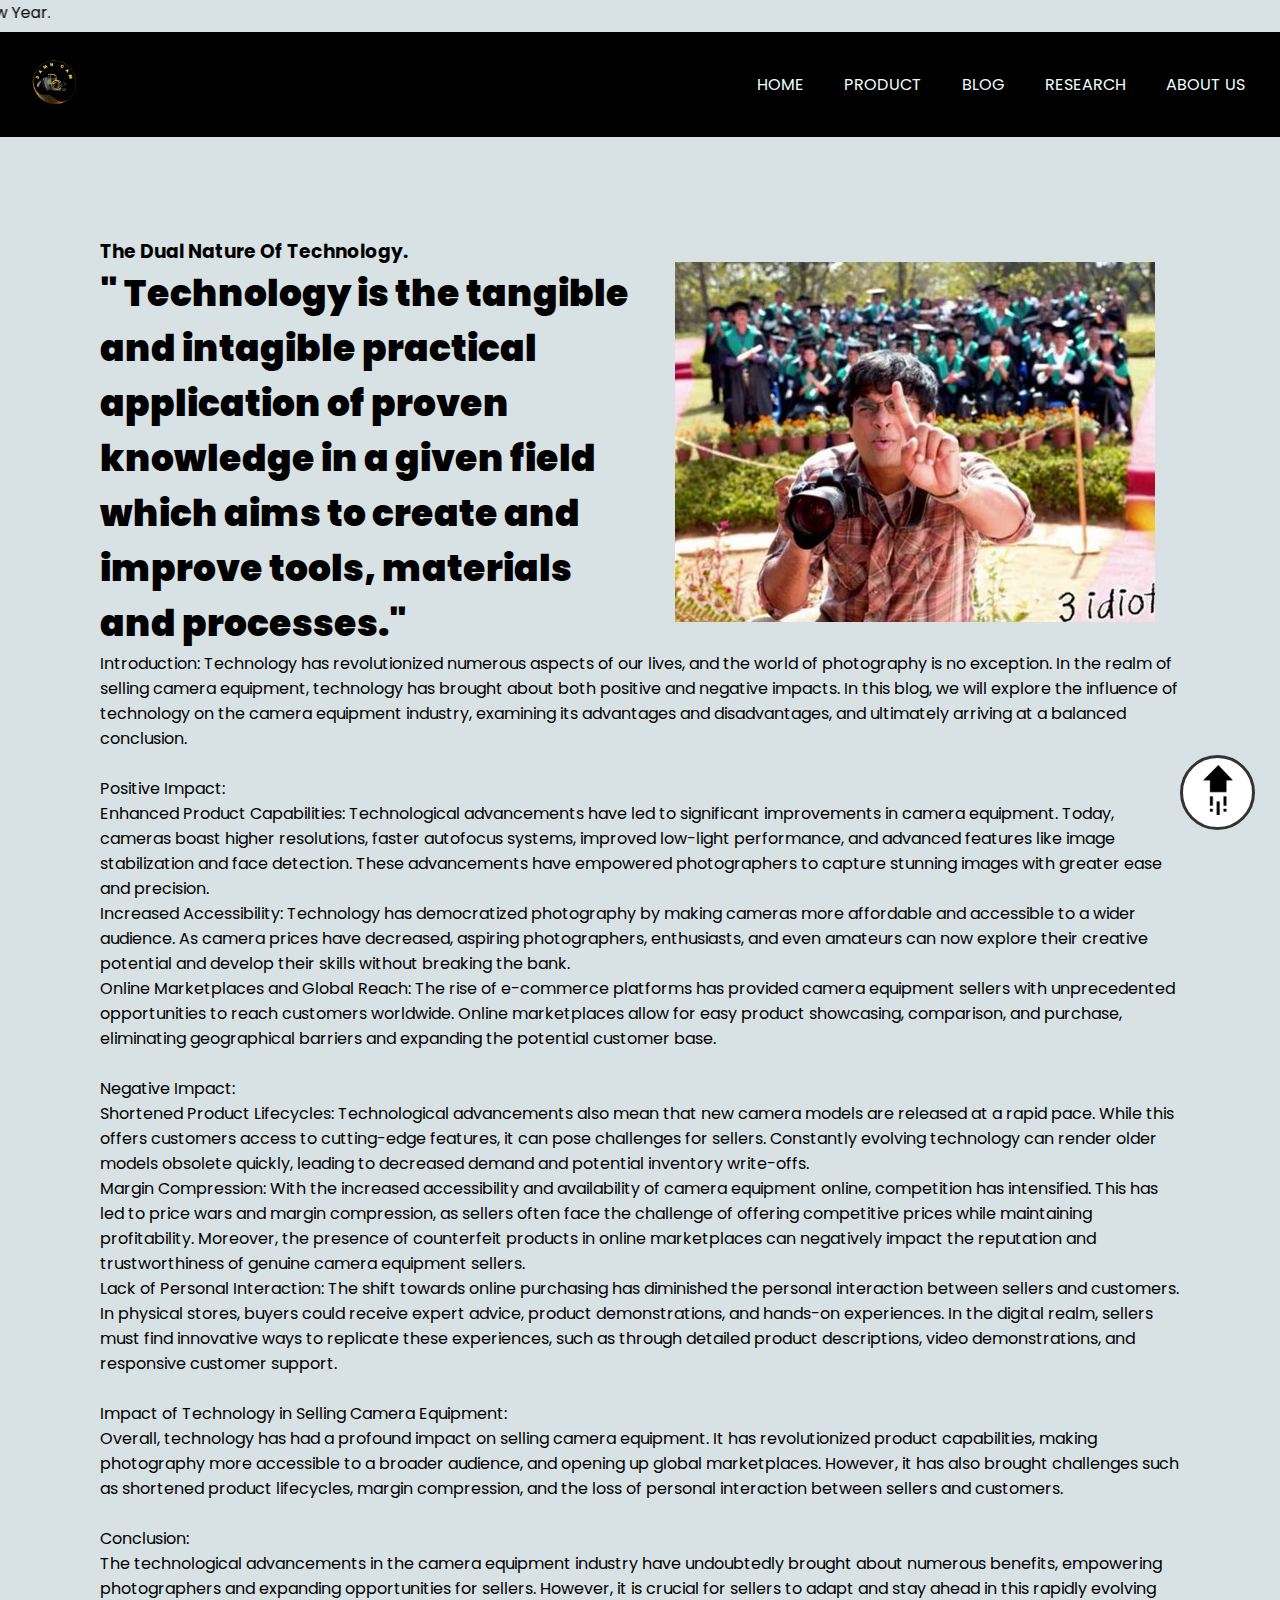
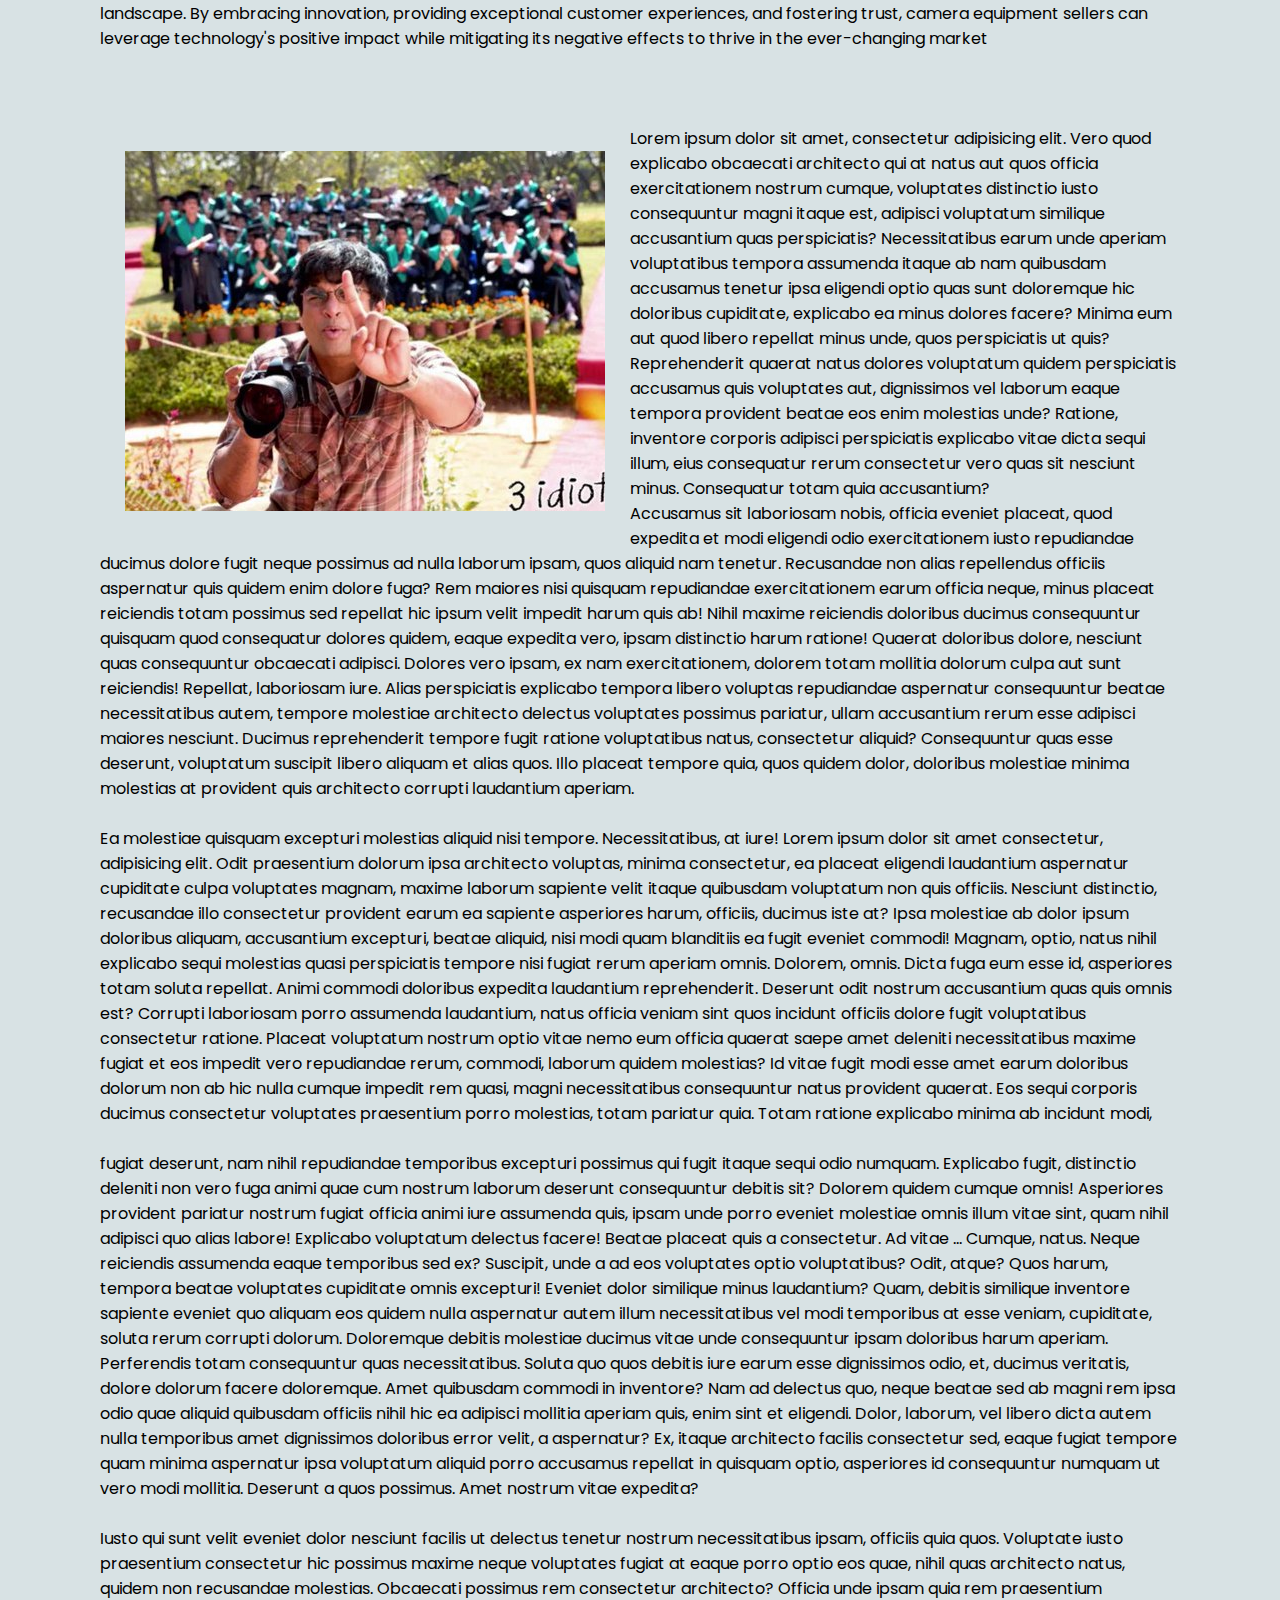
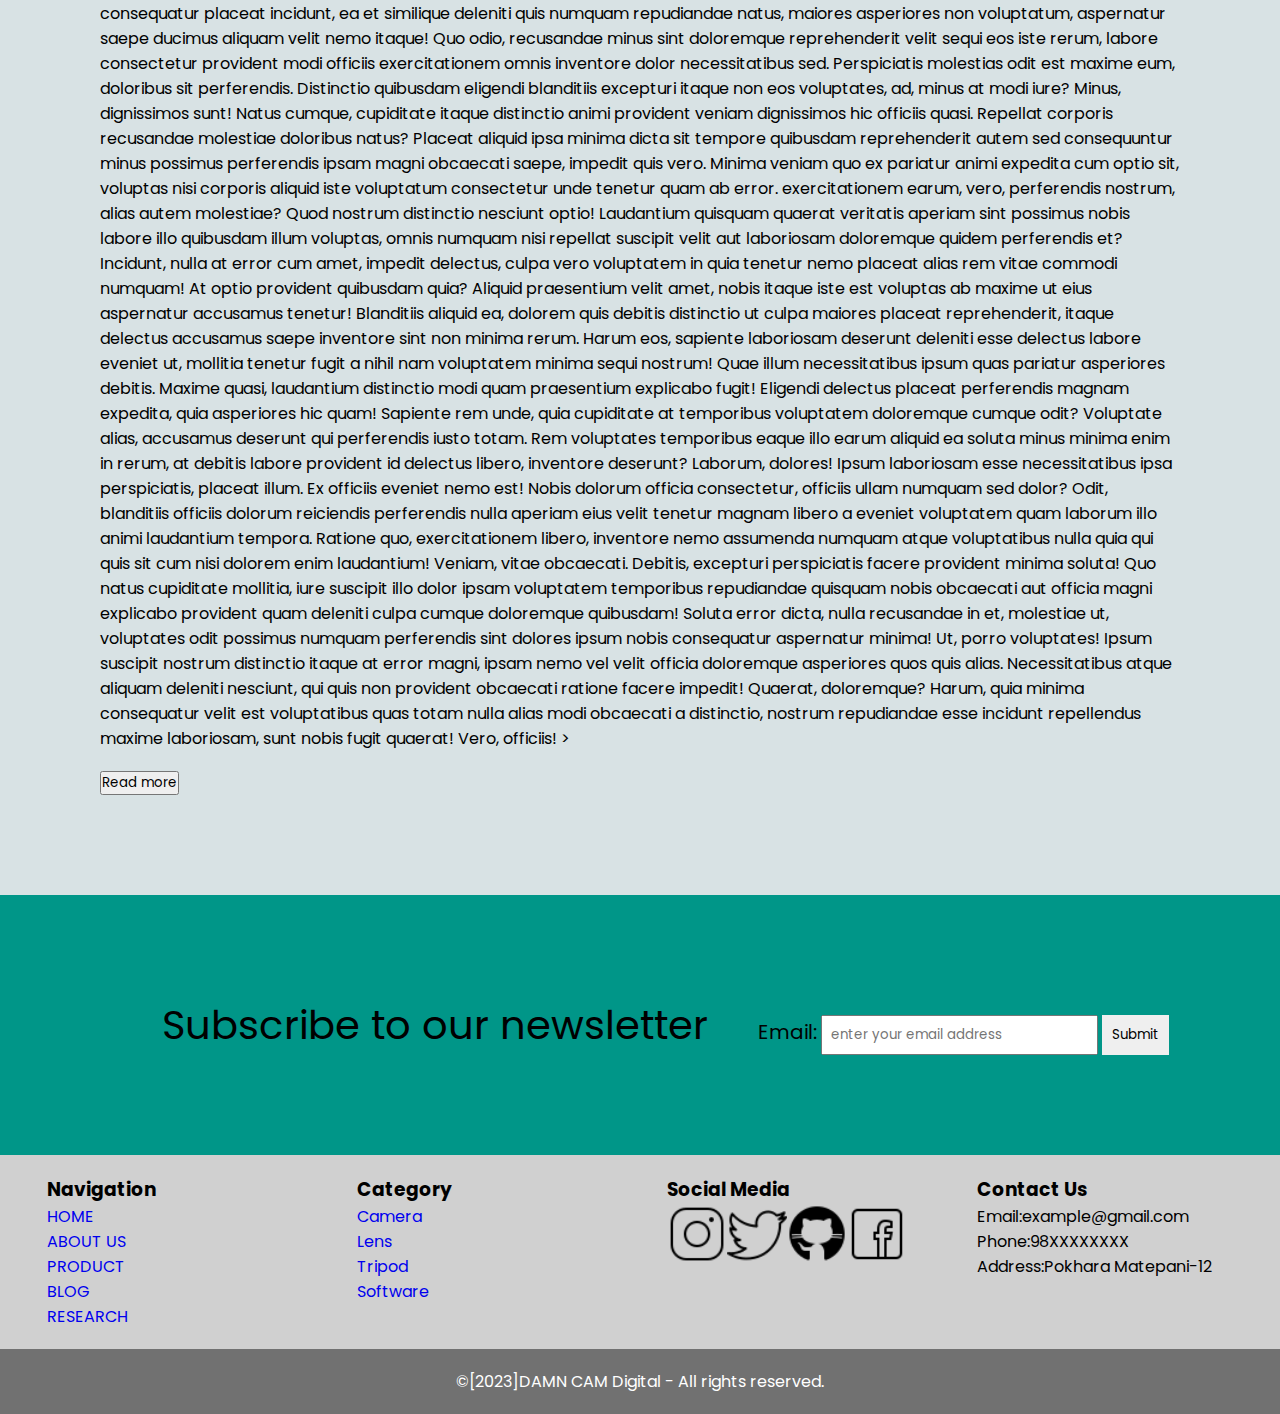
<file: 22085892_Bijen_thapa/Development/blog.html>
<!DOCTYPE html>
<html lang="en">
  <head>
    <meta charset="UTF-8" />
    <meta http-equiv="X-UA-Compatible" content="IE=edge" />
    <meta name="viewport" content="width=device-width, initial-scale=1.0" />
    <link rel="stylesheet" href="css/Style.css" />
    <title>Blog</title>
  </head>

  <body>
    <!-- header section start -->
    <header>
      <marquee direction="right">50% Sales offer for this New Year.</marquee>
      <!-- nav section start -->
      <nav class="nav" id="navbar">
        <img
          src="image/D.png"
          alt=""
          height="75px"
          width="75px"
          style="border-radius: 50%"
        />
        <ul>
          <li><a href="index.html" class="btn">HOME</a></li>
          <li><a href="product.html" class="btn">PRODUCT</a></li>
          <li><a href="blog.html" class="btn">BLOG</a></li>
          <li><a href="research.html" class="btn">RESEARCH</a></li>
          <li><a href="aboutus.html" class="btn">ABOUT US</a></li>
        </ul>
      </nav>
      <!-- nav section end -->
    </header>
    <!-- header section end -->

    <!-- main section start -->
    <main>
      <!-- go-to-top section start -->
      <button class="go-top-btn">
        <a href="#navbar">
          <img src="image/arrow-up.png" alt="arrow up" />
        </a>
      </button>
      <!-- go-to-top section end -->

      <!-- paragraph section start -->
      <div style="padding: 100px">
        <img
          src="image/farhan.jpeg"
          alt=""
          style="float: right; margin: 25px"
        />
        <div>
          <h3>The Dual Nature Of Technology.</h3>
          <p class="quote">
            " Technology is the tangible and intagible practical application of
            proven knowledge in a given field which aims to create and improve
            tools, materials and processes."
          </p>
          <p>
            Introduction: Technology has revolutionized numerous aspects of our
            lives, and the world of photography is no exception. In the realm of
            selling camera equipment, technology has brought about both positive
            and negative impacts. In this blog, we will explore the influence of
            technology on the camera equipment industry, examining its
            advantages and disadvantages, and ultimately arriving at a balanced
            conclusion.
            <br />
            <br />
            Positive Impact:
            <br />
            Enhanced Product Capabilities: Technological advancements have led
            to significant improvements in camera equipment. Today, cameras
            boast higher resolutions, faster autofocus systems, improved
            low-light performance, and advanced features like image
            stabilization and face detection. These advancements have empowered
            photographers to capture stunning images with greater ease and
            precision. <br />

            Increased Accessibility: Technology has democratized photography by
            making cameras more affordable and accessible to a wider audience.
            As camera prices have decreased, aspiring photographers,
            enthusiasts, and even amateurs can now explore their creative
            potential and develop their skills without breaking the bank. <br />

            Online Marketplaces and Global Reach: The rise of e-commerce
            platforms has provided camera equipment sellers with unprecedented
            opportunities to reach customers worldwide. Online marketplaces
            allow for easy product showcasing, comparison, and purchase,
            eliminating geographical barriers and expanding the potential
            customer base.
            <br />
            <br />
            Negative Impact:
            <br />
            Shortened Product Lifecycles: Technological advancements also mean
            that new camera models are released at a rapid pace. While this
            offers customers access to cutting-edge features, it can pose
            challenges for sellers. Constantly evolving technology can render
            older models obsolete quickly, leading to decreased demand and
            potential inventory write-offs.
            <br />
            Margin Compression: With the increased accessibility and
            availability of camera equipment online, competition has
            intensified. This has led to price wars and margin compression, as
            sellers often face the challenge of offering competitive prices
            while maintaining profitability. Moreover, the presence of
            counterfeit products in online marketplaces can negatively impact
            the reputation and trustworthiness of genuine camera equipment
            sellers.
            <br />
            Lack of Personal Interaction: The shift towards online purchasing
            has diminished the personal interaction between sellers and
            customers. In physical stores, buyers could receive expert advice,
            product demonstrations, and hands-on experiences. In the digital
            realm, sellers must find innovative ways to replicate these
            experiences, such as through detailed product descriptions, video
            demonstrations, and responsive customer support.
            <br />
            <br />
            Impact of Technology in Selling Camera Equipment:
            <br />
            Overall, technology has had a profound impact on selling camera
            equipment. It has revolutionized product capabilities, making
            photography more accessible to a broader audience, and opening up
            global marketplaces. However, it has also brought challenges such as
            shortened product lifecycles, margin compression, and the loss of
            personal interaction between sellers and customers.
            <br />
            <br />
            Conclusion:
            <br />
            The technological advancements in the camera equipment industry have
            undoubtedly brought about numerous benefits, empowering
            photographers and expanding opportunities for sellers. However, it
            is crucial for sellers to adapt and stay ahead in this rapidly
            evolving landscape. By embracing innovation, providing exceptional
            customer experiences, and fostering trust, camera equipment sellers
            can leverage technology's positive impact while mitigating its
            negative effects to thrive in the ever-changing market
          </p>
        </div>
        <br />
        <br />
        <br />
        <div>
          <img
            src="image/farhan.jpeg"
            alt=""
            style="float: left; margin: 25px"
          />
        </div>
        <div class="read-more-container">
          <div style="clear: right" class="container">
            <p>
              Lorem ipsum dolor sit amet, consectetur adipisicing elit. Vero
              quod explicabo obcaecati architecto qui at natus aut quos officia
              exercitationem nostrum cumque, voluptates distinctio iusto
              consequuntur magni itaque est, adipisci voluptatum similique
              accusantium quas perspiciatis? Necessitatibus earum unde aperiam
              voluptatibus tempora assumenda itaque ab nam quibusdam accusamus
              tenetur ipsa eligendi optio quas sunt doloremque hic doloribus
              cupiditate, explicabo ea minus dolores facere? Minima eum aut quod
              libero repellat minus unde, quos perspiciatis ut quis?
              Reprehenderit quaerat natus dolores voluptatum quidem perspiciatis
              accusamus quis voluptates aut, dignissimos vel laborum eaque
              tempora provident beatae eos enim molestias unde? Ratione,
              inventore corporis adipisci perspiciatis explicabo vitae dicta
              sequi illum, eius consequatur rerum consectetur vero quas sit
              nesciunt minus. Consequatur totam quia accusantium?<br />
              Accusamus sit laboriosam nobis, officia eveniet placeat, quod
              expedita et modi eligendi odio exercitationem iusto repudiandae
              ducimus dolore fugit neque possimus ad nulla laborum ipsam, quos
              aliquid nam tenetur. Recusandae non alias repellendus officiis
              aspernatur quis quidem enim dolore fuga? Rem maiores nisi quisquam
              repudiandae exercitationem earum officia neque, minus placeat
              reiciendis totam possimus sed repellat hic ipsum velit impedit
              harum quis ab! Nihil maxime reiciendis doloribus ducimus
              consequuntur quisquam quod consequatur dolores quidem, eaque
              expedita vero, ipsam distinctio harum ratione! Quaerat doloribus
              dolore, nesciunt quas consequuntur obcaecati adipisci. Dolores
              vero ipsam, ex nam exercitationem, dolorem totam mollitia dolorum
              culpa aut sunt reiciendis! Repellat, laboriosam iure. Alias
              perspiciatis explicabo tempora libero voluptas repudiandae
              aspernatur consequuntur beatae necessitatibus autem, tempore
              molestiae architecto delectus voluptates possimus pariatur, ullam
              accusantium rerum esse adipisci maiores nesciunt. Ducimus
              reprehenderit tempore fugit ratione voluptatibus natus,
              consectetur aliquid? Consequuntur quas esse deserunt, voluptatum
              suscipit libero aliquam et alias quos. Illo placeat tempore quia,
              quos quidem dolor, doloribus molestiae minima molestias at
              provident quis architecto corrupti laudantium aperiam.
              <br />
              <br />
              Ea molestiae quisquam excepturi molestias aliquid nisi tempore.
              Necessitatibus, at iure! Lorem ipsum dolor sit amet consectetur,
              adipisicing elit. Odit praesentium dolorum ipsa architecto
              voluptas, minima consectetur, ea placeat eligendi laudantium
              aspernatur cupiditate culpa voluptates magnam, maxime laborum
              sapiente velit itaque quibusdam voluptatum non quis officiis.
              Nesciunt distinctio, recusandae illo consectetur provident earum
              ea sapiente asperiores harum, officiis, ducimus iste at? Ipsa
              molestiae ab dolor ipsum doloribus aliquam, accusantium excepturi,
              beatae aliquid, nisi modi quam blanditiis ea fugit eveniet
              commodi! Magnam, optio, natus nihil explicabo sequi molestias
              quasi perspiciatis tempore nisi fugiat rerum aperiam omnis.
              Dolorem, omnis. Dicta fuga eum esse id, asperiores totam soluta
              repellat. Animi commodi doloribus expedita laudantium
              reprehenderit. Deserunt odit nostrum accusantium quas quis omnis
              est? Corrupti laboriosam porro assumenda laudantium, natus officia
              veniam sint quos incidunt officiis dolore fugit voluptatibus
              consectetur ratione. Placeat voluptatum nostrum optio vitae nemo
              eum officia quaerat saepe amet deleniti necessitatibus maxime
              fugiat et eos impedit vero repudiandae rerum, commodi, laborum
              quidem molestias? Id vitae fugit modi esse amet earum doloribus
              dolorum non ab hic nulla cumque impedit rem quasi, magni
              necessitatibus consequuntur natus provident quaerat. Eos sequi
              corporis ducimus consectetur voluptates praesentium porro
              molestias, totam pariatur quia. Totam ratione explicabo minima ab
              incidunt modi,
              <br />
              <br />
              fugiat deserunt, nam nihil repudiandae temporibus excepturi
              possimus qui fugit itaque sequi odio numquam. Explicabo fugit,
              distinctio deleniti non vero fuga animi quae cum nostrum laborum
              deserunt consequuntur debitis sit? Dolorem quidem cumque omnis!
              Asperiores provident pariatur nostrum fugiat officia animi iure
              assumenda quis, ipsam unde porro eveniet molestiae omnis illum
              vitae sint, quam nihil adipisci quo alias labore! Explicabo
              voluptatum delectus facere! Beatae placeat quis a consectetur. Ad
              vitae
              <span id="dots">...</span
              ><span id="read-more-text">
                Cumque, natus. Neque reiciendis assumenda eaque temporibus sed
                ex? Suscipit, unde a ad eos voluptates optio voluptatibus? Odit,
                atque? Quos harum, tempora beatae voluptates cupiditate omnis
                excepturi! Eveniet dolor similique minus laudantium? Quam,
                debitis similique inventore sapiente eveniet quo aliquam eos
                quidem nulla aspernatur autem illum necessitatibus vel modi
                temporibus at esse veniam, cupiditate, soluta rerum corrupti
                dolorum. Doloremque debitis molestiae ducimus vitae unde
                consequuntur ipsam doloribus harum aperiam. Perferendis totam
                consequuntur quas necessitatibus. Soluta quo quos debitis iure
                earum esse dignissimos odio, et, ducimus veritatis, dolore
                dolorum facere doloremque. Amet quibusdam commodi in inventore?
                Nam ad delectus quo, neque beatae sed ab magni rem ipsa odio
                quae aliquid quibusdam officiis nihil hic ea adipisci mollitia
                aperiam quis, enim sint et eligendi. Dolor, laborum, vel libero
                dicta autem nulla temporibus amet dignissimos doloribus error
                velit, a aspernatur? Ex, itaque architecto facilis consectetur
                sed, eaque fugiat tempore quam minima aspernatur ipsa voluptatum
                aliquid porro accusamus repellat in quisquam optio, asperiores
                id consequuntur numquam ut vero modi mollitia. Deserunt a quos
                possimus. Amet nostrum vitae expedita?
                <br />
                <br />
                Iusto qui sunt velit eveniet dolor nesciunt facilis ut delectus
                tenetur nostrum necessitatibus ipsam, officiis quia quos.
                Voluptate iusto praesentium consectetur hic possimus maxime
                neque voluptates fugiat at eaque porro optio eos quae, nihil
                quas architecto natus, quidem non recusandae molestias.
                Obcaecati possimus rem consectetur architecto? Officia unde
                ipsam quia rem praesentium consequatur placeat incidunt, ea et
                similique deleniti quis numquam repudiandae natus, maiores
                asperiores non voluptatum, aspernatur saepe ducimus aliquam
                velit nemo itaque! Quo odio, recusandae minus sint doloremque
                reprehenderit velit sequi eos iste rerum, labore consectetur
                provident modi officiis exercitationem omnis inventore dolor
                necessitatibus sed. Perspiciatis molestias odit est maxime eum,
                doloribus sit perferendis. Distinctio quibusdam eligendi
                blanditiis excepturi itaque non eos voluptates, ad, minus at
                modi iure? Minus, dignissimos sunt! Natus cumque, cupiditate
                itaque distinctio animi provident veniam dignissimos hic
                officiis quasi. Repellat corporis recusandae molestiae doloribus
                natus? Placeat aliquid ipsa minima dicta sit tempore quibusdam
                reprehenderit autem sed consequuntur minus possimus perferendis
                ipsam magni obcaecati saepe, impedit quis vero. Minima veniam
                quo ex pariatur animi expedita cum optio sit, voluptas nisi
                corporis aliquid iste voluptatum consectetur unde tenetur quam
                ab error. exercitationem earum, vero, perferendis nostrum, alias
                autem molestiae? Quod nostrum distinctio nesciunt optio!
                Laudantium quisquam quaerat veritatis aperiam sint possimus
                nobis labore illo quibusdam illum voluptas, omnis numquam nisi
                repellat suscipit velit aut laboriosam doloremque quidem
                perferendis et? Incidunt, nulla at error cum amet, impedit
                delectus, culpa vero voluptatem in quia tenetur nemo placeat
                alias rem vitae commodi numquam! At optio provident quibusdam
                quia? Aliquid praesentium velit amet, nobis itaque iste est
                voluptas ab maxime ut eius aspernatur accusamus tenetur!
                Blanditiis aliquid ea, dolorem quis debitis distinctio ut culpa
                maiores placeat reprehenderit, itaque delectus accusamus saepe
                inventore sint non minima rerum. Harum eos, sapiente laboriosam
                deserunt deleniti esse delectus labore eveniet ut, mollitia
                tenetur fugit a nihil nam voluptatem minima sequi nostrum! Quae
                illum necessitatibus ipsum quas pariatur asperiores debitis.
                Maxime quasi, laudantium distinctio modi quam praesentium
                explicabo fugit! Eligendi delectus placeat perferendis magnam
                expedita, quia asperiores hic quam! Sapiente rem unde, quia
                cupiditate at temporibus voluptatem doloremque cumque odit?
                Voluptate alias, accusamus deserunt qui perferendis iusto totam.
                Rem voluptates temporibus eaque illo earum aliquid ea soluta
                minus minima enim in rerum, at debitis labore provident id
                delectus libero, inventore deserunt? Laborum, dolores! Ipsum
                laboriosam esse necessitatibus ipsa perspiciatis, placeat illum.
                Ex officiis eveniet nemo est! Nobis dolorum officia consectetur,
                officiis ullam numquam sed dolor? Odit, blanditiis officiis
                dolorum reiciendis perferendis nulla aperiam eius velit tenetur
                magnam libero a eveniet voluptatem quam laborum illo animi
                laudantium tempora. Ratione quo, exercitationem libero,
                inventore nemo assumenda numquam atque voluptatibus nulla quia
                qui quis sit cum nisi dolorem enim laudantium! Veniam, vitae
                obcaecati. Debitis, excepturi perspiciatis facere provident
                minima soluta! Quo natus cupiditate mollitia, iure suscipit illo
                dolor ipsam voluptatem temporibus repudiandae quisquam nobis
                obcaecati aut officia magni explicabo provident quam deleniti
                culpa cumque doloremque quibusdam! Soluta error dicta, nulla
                recusandae in et, molestiae ut, voluptates odit possimus numquam
                perferendis sint dolores ipsum nobis consequatur aspernatur
                minima! Ut, porro voluptates! Ipsum suscipit nostrum distinctio
                itaque at error magni, ipsam nemo vel velit officia doloremque
                asperiores quos quis alias. Necessitatibus atque aliquam
                deleniti nesciunt, qui quis non provident obcaecati ratione
                facere impedit! Quaerat, doloremque? Harum, quia minima
                consequatur velit est voluptatibus quas totam nulla alias modi
                obcaecati a distinctio, nostrum repudiandae esse incidunt
                repellendus maxime laboriosam, sunt nobis fugit quaerat! Vero,
                officiis! </span
              >>
            </p>
            <button id="read-more-btn" onclick="myFunction()">Read more</button>
          </div>
        </div>
      </div>
      <!-- paragraph section end -->
    </main>
    <!-- main section end -->

    <!-- footer section start -->
    <footer>
      <!-- subscription section start -->
      <div class="subscription">
        <div class="subscription">
          <p>Subscribe to our newsletter</p>
        </div>
        <form action="">
          <label for="" style="font-size: 1.25rem">Email:</label>
          <input
            type="email"
            name="email"
            id="email"
            placeholder="enter your email address"
            required
          />
          <button type="submit">Submit</button>
        </form>
      </div>
      <!-- subscription section end -->

      <!-- footer class section start -->
      <div class="footer">
        <div class="footer-block">
          <h3>Navigation</h3>
          <ul>
            <li><a href="index.html" class="btn-active">HOME</a></li>
            <li><a href="aboutus.html" class="btn">ABOUT US</a></li>
            <li><a href="product.html" class="btn">PRODUCT</a></li>
            <li><a href="blog.html" class="btn">BLOG</a></li>
            <li><a href="research.html" class="btn">RESEARCH</a></li>
          </ul>
        </div>
        <div class="footer-block">
          <h3>Category</h3>
          <ul>
            <li><a href="#camera">Camera</a></li>
            <li><a href="#lens">Lens</a></li>
            <li><a href="#tripod">Tripod</a></li>
            <li><a href="#software">Software</a></li>
          </ul>
        </div>
        <div class="footer-block social-media">
          <h3>Social Media</h3>
          <ul>
            <li>
              <a
                target="_blank"
                href="https://www.instagram.com/accounts/login/"
                ><img src="image/icons8-insta-50.png" alt="" width="60px"
              /></a>
            </li>
            <li>
              <a target="_blank" href="https://twitter.com/i/flow/login"
                ><img src="image/icons8-twitter-50.png" alt="" width="60px"
              /></a>
            </li>
            <li>
              <a target="_blank" href="https://github.com/"
                ><img src="image/icons8-github-50.png" alt="" width="60px"
              /></a>
            </li>
            <li>
              <a target="_blank" href="https://www.facebook.com/login.php/"
                ><img src="image/icons8-facebook-50.png" alt="" width="60px"
              /></a>
            </li>
          </ul>
        </div>
        <div class="footer-block">
          <h3>Contact Us</h3>
          <ul>
            <li>Email:example@gmail.com</li>
            <li>Phone:98XXXXXXXX</li>
            <li>Address:Pokhara Matepani-12</li>
          </ul>
        </div>
      </div>
      <!-- footer class section end -->

      <!-- copy-right section start -->
      <div class="copy-right">
        <p>&copy;[2023]DAMN CAM Digital - All rights reserved.</p>
      </div>
      <!-- copy-right section end -->
    </footer>
    <!-- footer section end -->

    <!-- script section start -->
    <script>
      function myFunction() {
        var dots = document.getElementById("dots");
        var moreText = document.getElementById("read-more-text");
        var btnText = document.getElementById("read-more-btn");

        if (dots.style.display === "none") {
          dots.style.display = "inline";
          btnText.innerHTML = "Read more";
          moreText.style.display = "none";
        } else {
          dots.style.display = "none";
          btnText.innerHTML = "Read less";
          moreText.style.display = "inline";
        }
      }
    </script>
    <!-- script section end -->
  </body>
</html>
</file>
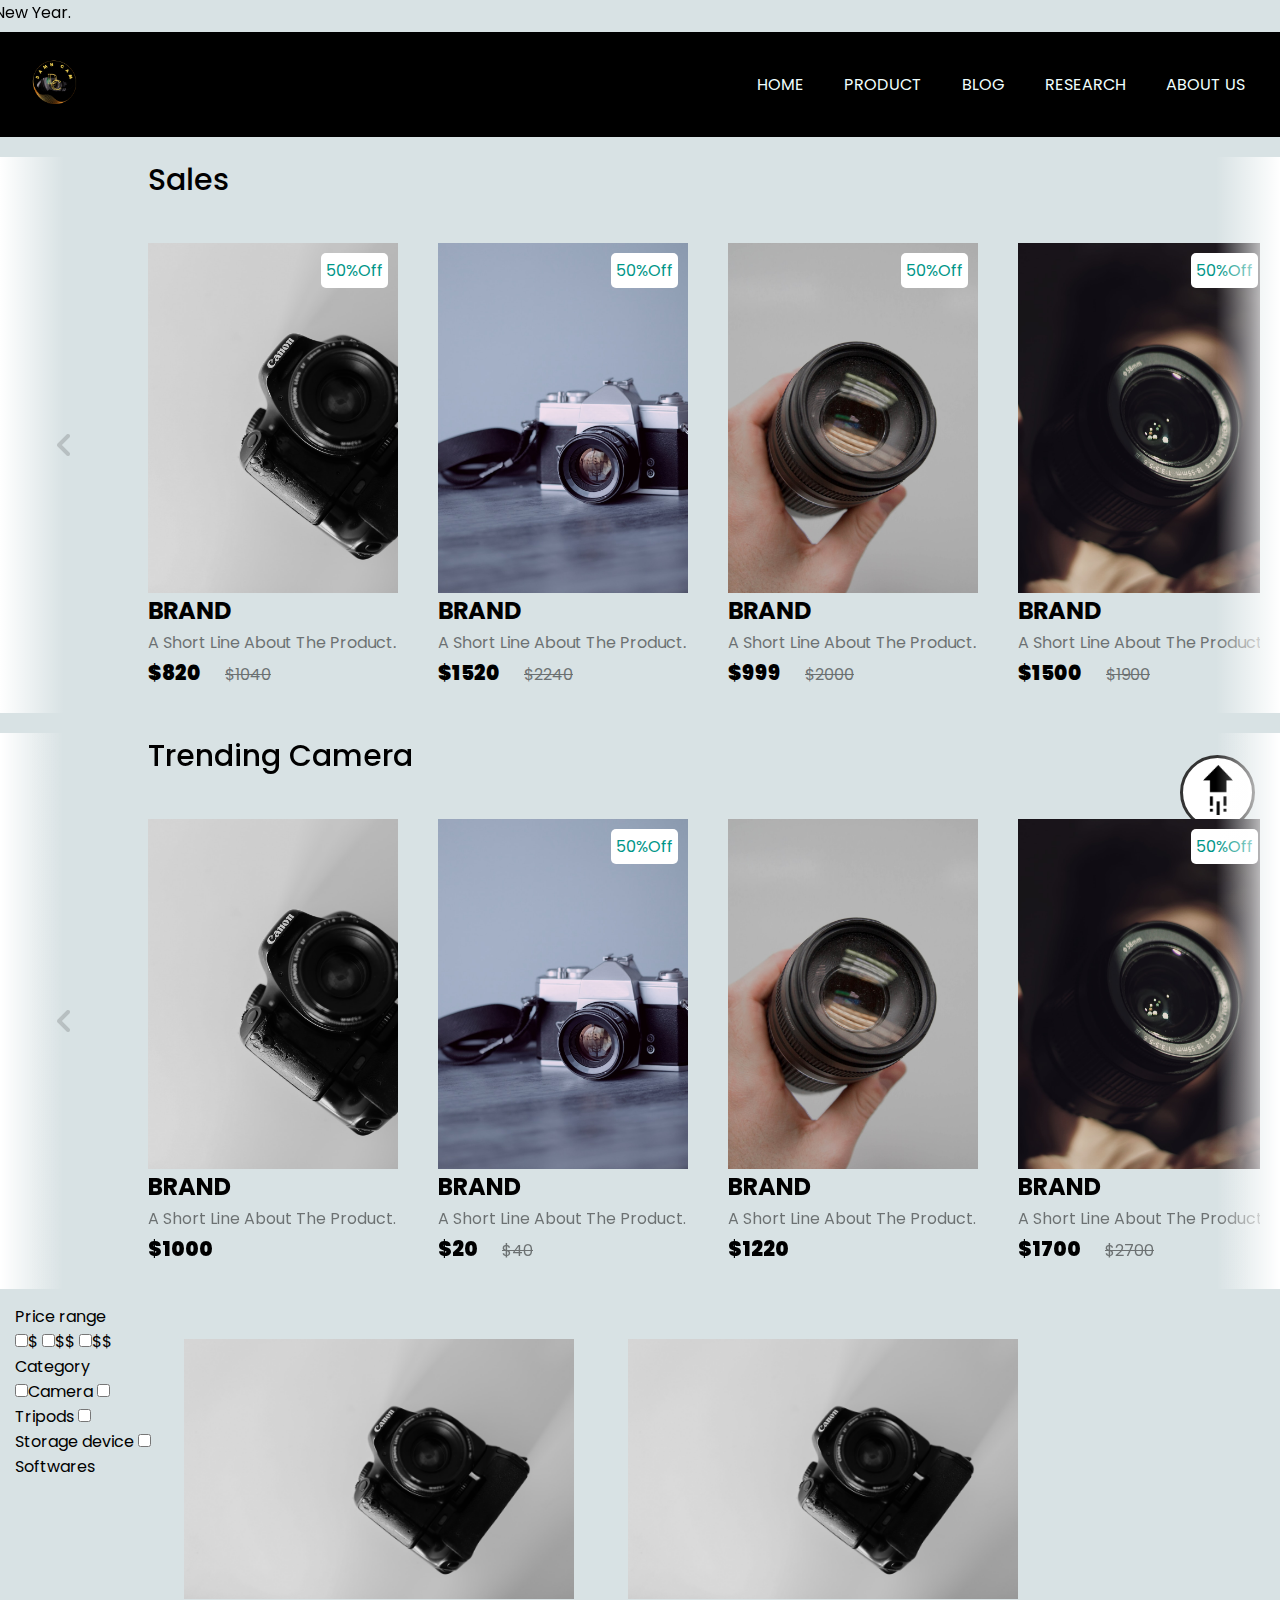
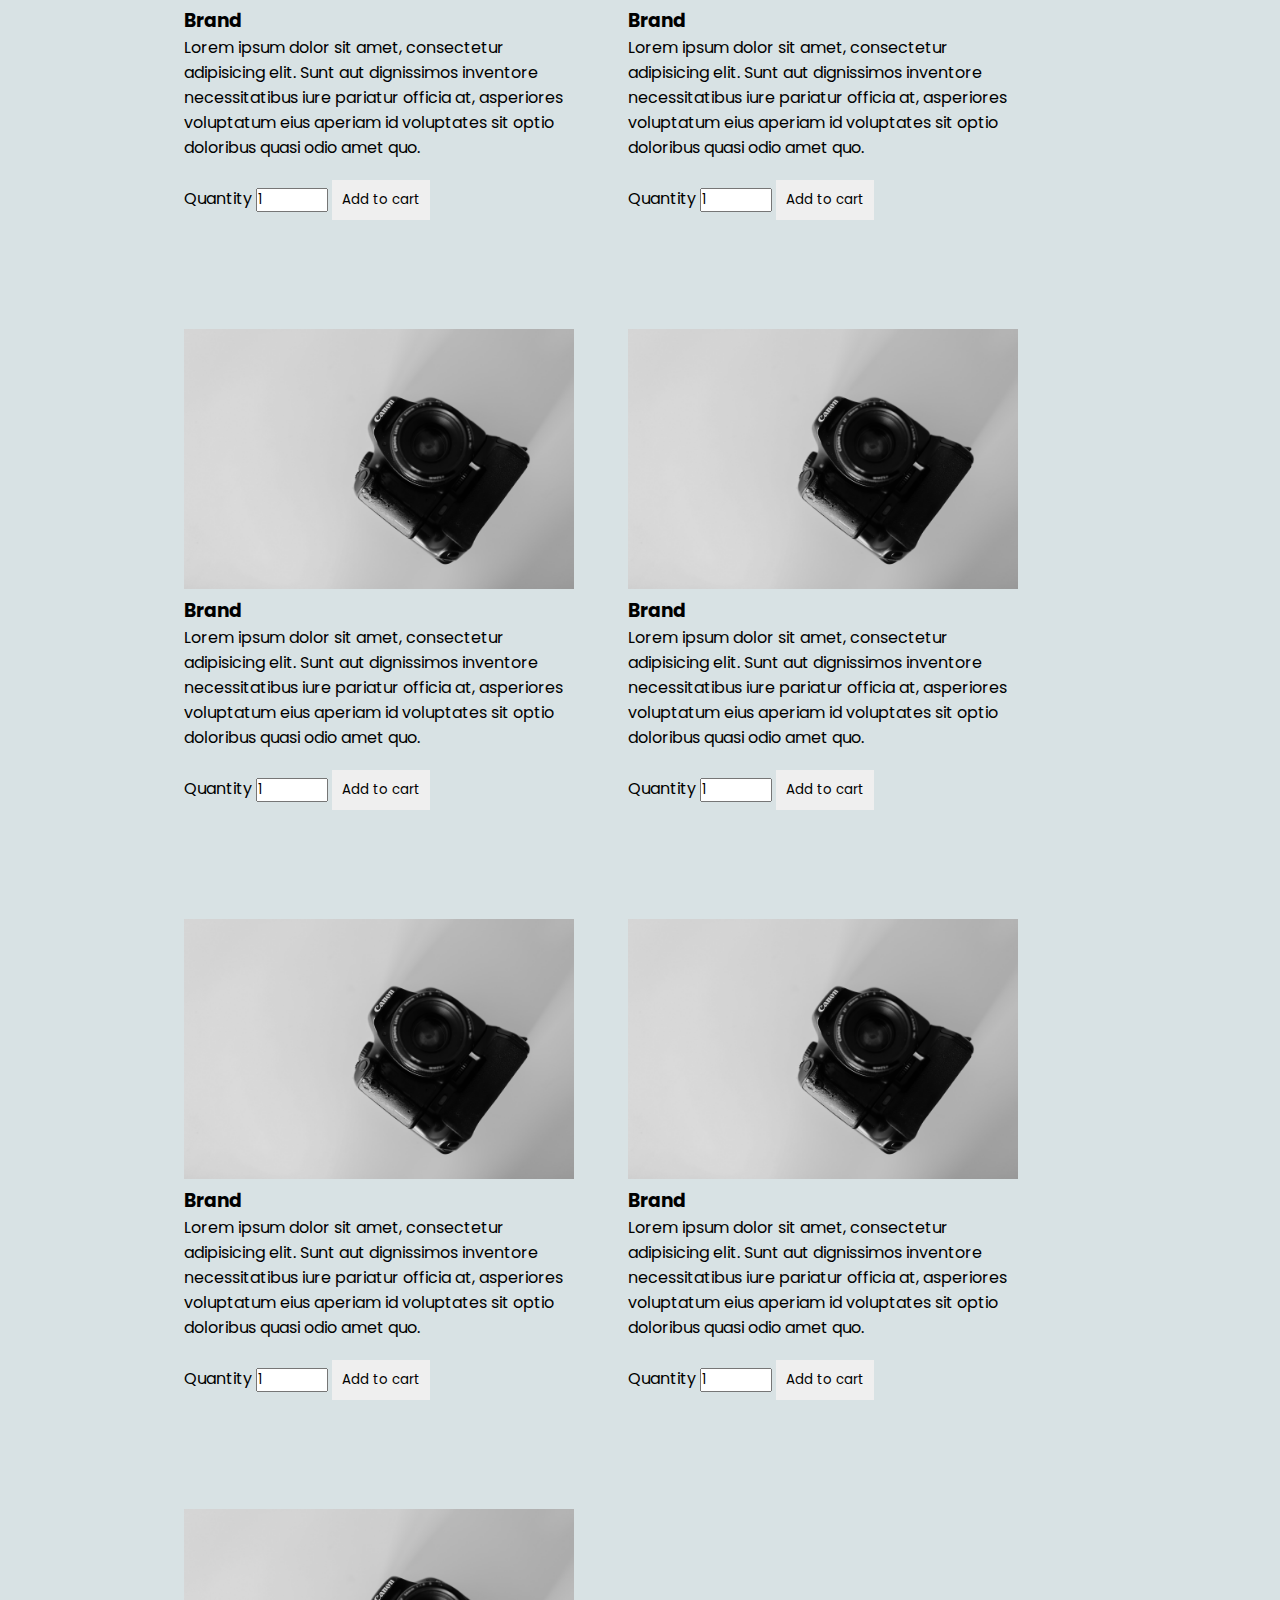
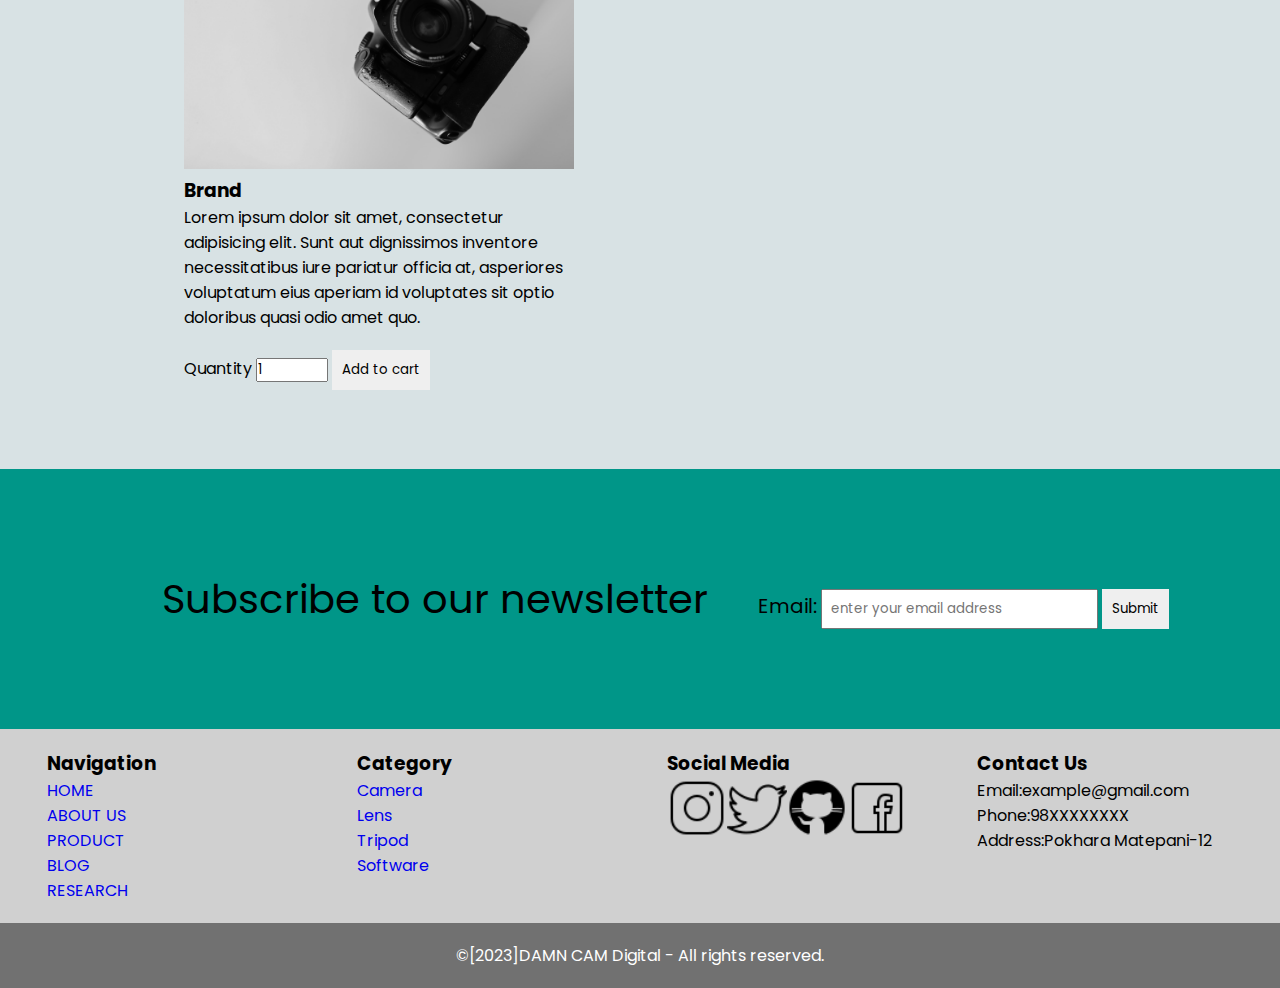
<file: 22085892_Bijen_thapa/Development/product.html>
<!DOCTYPE html>
<html lang="en">
  <head>
    <meta charset="UTF-8" />
    <meta http-equiv="X-UA-Compatible" content="IE=edge" />
    <meta name="viewport" content="width=device-width, initial-scale=1.0" />
    <link rel="stylesheet" href="css/Style.css" />
    <title>Product</title>
  </head>

  <body>
    <header>
      <marquee direction="right">50% Sales offer for this New Year.</marquee>
      <!-- nav section start -->
      <nav class="nav" id="navbar">
        <img
          src="image/D.png"
          alt=""
          height="75px"
          width="75px"
          style="border-radius: 50%"
        />
        <ul>
          <li><a href="index.html" class="btn">HOME</a></li>
          <li><a href="product.html" class="btn">PRODUCT</a></li>
          <li><a href="blog.html" class="btn">BLOG</a></li>
          <li><a href="research.html" class="btn">RESEARCH</a></li>
          <li><a href="aboutus.html" class="btn">ABOUT US</a></li>
        </ul>
      </nav>
      <!-- nav section end -->
    </header>
    <!-- main section start -->
    <main>
      <!-- go-to-top btn start -->
      <button class="go-top-btn">
        <a href="#navbar">
          <img src="image/arrow-up.png" alt="arrow up" />
        </a>
      </button>
      <!-- go-to-top btn end -->

      <!-- sales section start -->
      <section class="product">
        <h2 class="product-category">Sales</h2>
        <button class="pre-btn"><img src="image/arrow.png" alt="" /></button>
        <button class="next-btn"><img src="image/arrow.png" alt="" /></button>
        <div class="product-container">
          <div class="product-card">
            <div class="product-image">
              <span class="discount-tag">50%off</span>
              <img src="image/Camera1.jpg" class="product-thumb" alt="" />
              <button class="card-btn">add to wishlist</button>
            </div>
            <div class="product-info">
              <h2 class="product-brand">brand</h2>
              <p class="product-short-description">
                a short line about the product.
              </p>
              <span class="price">$820</span>
              <span class="actual-price">$1040</span>
            </div>
          </div>
          <div class="product-card">
            <div class="product-image">
              <span class="discount-tag">50%off</span>
              <img src="image/Camera2.jpg" class="product-thumb" alt="" />
              <button class="card-btn">add to wishlist</button>
            </div>
            <div class="product-info">
              <h2 class="product-brand">brand</h2>
              <p class="product-short-description">
                a short line about the product.
              </p>
              <span class="price">$1520</span>
              <span class="actual-price">$2240</span>
            </div>
          </div>
          <div class="product-card">
            <div class="product-image">
              <span class="discount-tag">50%off</span>
              <img src="image/Camera3.jpg" class="product-thumb" alt="" />
              <button class="card-btn">add to wishlist</button>
            </div>
            <div class="product-info">
              <h2 class="product-brand">brand</h2>
              <p class="product-short-description">
                a short line about the product.
              </p>
              <span class="price">$999</span>
              <span class="actual-price">$2000</span>
            </div>
          </div>
          <div class="product-card">
            <div class="product-image">
              <span class="discount-tag">50%off</span>
              <img src="image/Camera4.jpg" class="product-thumb" alt="" />
              <button class="card-btn">add to wishlist</button>
            </div>
            <div class="product-info">
              <h2 class="product-brand">brand</h2>
              <p class="product-short-description">
                a short line about the product.
              </p>
              <span class="price">$1500</span>
              <span class="actual-price">$1900</span>
            </div>
          </div>
          <div class="product-card">
            <div class="product-image">
              <span class="discount-tag">50%off</span>
              <img src="image/Camera5.jpg" class="product-thumb" alt="" />
              <button class="card-btn">add to wishlist</button>
            </div>
            <div class="product-info">
              <h2 class="product-brand">brand</h2>
              <p class="product-short-description">
                a short line about the product.
              </p>
              <span class="price">$1999</span>
              <span class="actual-price">$2520</span>
            </div>
          </div>
          <div class="product-card">
            <div class="product-image">
              <span class="discount-tag">50%off</span>
              <img src="image/Camera6.jpg" class="product-thumb" alt="" />
              <button class="card-btn">add to wishlist</button>
            </div>
            <div class="product-info">
              <h2 class="product-brand">brand</h2>
              <p class="product-short-description">
                a short line about the product.
              </p>
              <span class="price">$2000</span>
              <span class="actual-price">$4100</span>
            </div>
          </div>
          <div class="product-card">
            <div class="product-image">
              <span class="discount-tag">50%off</span>
              <img src="image/Camera7.jpg" class="product-thumb" alt="" />
              <button class="card-btn">add to wishlist</button>
            </div>
            <div class="product-info">
              <h2 class="product-brand">brand</h2>
              <p class="product-short-description">
                a short line about the product.
              </p>
              <span class="price">$800</span>
              <span class="actual-price">$1500</span>
            </div>
          </div>
          <div class="product-card">
            <div class="product-image">
              <span class="discount-tag">50%off</span>
              <img src="image/Camera8.jpg" class="product-thumb" alt="" />
              <button class="card-btn">add to wishlist</button>
            </div>
            <div class="product-info">
              <h2 class="product-brand">brand</h2>
              <p class="product-short-description">
                a short line about the product.
              </p>
              <span class="price">$1970</span>
              <span class="actual-price">$2040</span>
            </div>
          </div>
          <div class="product-card">
            <div class="product-image">
              <span class="discount-tag">50%off</span>
              <img src="image/Camera9.jpg" class="product-thumb" alt="" />
              <button class="card-btn">add to wishlist</button>
            </div>
            <div class="product-info">
              <h2 class="product-brand">brand</h2>
              <p class="product-short-description">
                a short line about the product.
              </p>
              <span class="price">$2499</span>
              <span class="actual-price">$3000</span>
            </div>
          </div>
          <div class="product-card">
            <div class="product-image">
              <span class="discount-tag">50%off</span>
              <img src="image/Camera10.jpg" class="product-thumb" alt="" />
              <button class="card-btn">add to wishlist</button>
            </div>
            <div class="product-info">
              <h2 class="product-brand">brand</h2>
              <p class="product-short-description">
                a short line about the product.
              </p>
              <span class="price">$2199</span>
              <span class="actual-price">$3000</span>
            </div>
          </div>
          <div class="product-card">
            <div class="product-image">
              <span class="discount-tag">50%off</span>
              <img src="image/Camera11.jpg" class="product-thumb" alt="" />
              <button class="card-btn">add to wishlist</button>
            </div>
            <div class="product-info">
              <h2 class="product-brand">brand</h2>
              <p class="product-short-description">
                a short line about the product.
              </p>
              <span class="price">$2100</span>
              <span class="actual-price">$3240</span>
            </div>
          </div>
          <div class="product-card">
            <div class="product-image">
              <span class="discount-tag">50%off</span>
              <img src="image/Camera12.jpg" class="product-thumb" alt="" />
              <button class="card-btn">add to wishlist</button>
            </div>
            <div class="product-info">
              <h2 class="product-brand">brand</h2>
              <p class="product-short-description">
                a short line about the product.
              </p>
              <span class="price">$2899</span>
              <span class="actual-price">$4000</span>
            </div>
          </div>
        </div>
      </section>
      <!-- sales section end -->

      <!-- trending section start -->
      <section class="product">
        <h2 class="product-category">Trending camera</h2>
        <button class="pre-btn"><img src="image/arrow.png" alt="" /></button>
        <button class="next-btn"><img src="image/arrow.png" alt="" /></button>
        <div class="product-container">
          <div class="product-card">
            <div class="product-image">
              <img src="image/Camera1.jpg" class="product-thumb" alt="" />
              <button class="card-btn">add to wishlist</button>
            </div>
            <div class="product-info">
              <h2 class="product-brand">brand</h2>
              <p class="product-short-description">
                a short line about the product.
              </p>
              <span class="price">$1000</span>
            </div>
          </div>
          <div class="product-card">
            <div class="product-image">
              <span class="discount-tag">50%off</span>
              <img src="image/Camera2.jpg" class="product-thumb" alt="" />
              <button class="card-btn">add to wishlist</button>
            </div>
            <div class="product-info">
              <h2 class="product-brand">brand</h2>
              <p class="product-short-description">
                a short line about the product.
              </p>
              <span class="price">$20</span>
              <span class="actual-price">$40</span>
            </div>
          </div>
          <div class="product-card">
            <div class="product-image">
              <img src="image/Camera3.jpg" class="product-thumb" alt="" />
              <button class="card-btn">add to wishlist</button>
            </div>
            <div class="product-info">
              <h2 class="product-brand">brand</h2>
              <p class="product-short-description">
                a short line about the product.
              </p>
              <span class="price">$1220</span>
            </div>
          </div>
          <div class="product-card">
            <div class="product-image">
              <span class="discount-tag">50%off</span>
              <img src="image/Camera4.jpg" class="product-thumb" alt="" />
              <button class="card-btn">add to wishlist</button>
            </div>
            <div class="product-info">
              <h2 class="product-brand">brand</h2>
              <p class="product-short-description">
                a short line about the product.
              </p>
              <span class="price">$1700</span>
              <span class="actual-price">$2700</span>
            </div>
          </div>
          <div class="product-card">
            <div class="product-image">
              <img src="image/Camera5.jpg" class="product-thumb" alt="" />
              <button class="card-btn">add to wishlist</button>
            </div>
            <div class="product-info">
              <h2 class="product-brand">brand</h2>
              <p class="product-short-description">
                a short line about the product.
              </p>
              <span class="price">$20</span>
              <span class="actual-price">$40</span>
            </div>
          </div>
          <div class="product-card">
            <div class="product-image">
              <img src="image/Camera6.jpg" class="product-thumb" alt="" />
              <button class="card-btn">add to wishlist</button>
            </div>
            <div class="product-info">
              <h2 class="product-brand">brand</h2>
              <p class="product-short-description">
                a short line about the product.
              </p>
              <span class="price">$920</span>
            </div>
          </div>
          <div class="product-card">
            <div class="product-image">
              <img src="image/Camera7.jpg" class="product-thumb" alt="" />
              <button class="card-btn">add to wishlist</button>
            </div>
            <div class="product-info">
              <h2 class="product-brand">brand</h2>
              <p class="product-short-description">
                a short line about the product.
              </p>
              <span class="price">$1120</span>
            </div>
          </div>
          <div class="product-card">
            <div class="product-image">
              <span class="discount-tag">50%off</span>
              <img src="image/Camera8.jpg" class="product-thumb" alt="" />
              <button class="card-btn">add to wishlist</button>
            </div>
            <div class="product-info">
              <h2 class="product-brand">brand</h2>
              <p class="product-short-description">
                a short line about the product.
              </p>
              <span class="price">$1790</span>
              <span class="actual-price">$2040</span>
            </div>
          </div>
          <div class="product-card">
            <div class="product-image">
              <span class="discount-tag">50%off</span>
              <img src="image/Camera9.jpg" class="product-thumb" alt="" />
              <button class="card-btn">add to wishlist</button>
            </div>
            <div class="product-info">
              <h2 class="product-brand">brand</h2>
              <p class="product-short-description">
                a short line about the product.
              </p>
              <span class="price">$2899</span>
              <span class="actual-price">$3040</span>
            </div>
          </div>
          <div class="product-card">
            <div class="product-image">
              <img src="image/Camera10.jpg" class="product-thumb" alt="" />
              <button class="card-btn">add to wishlist</button>
            </div>
            <div class="product-info">
              <h2 class="product-brand">brand</h2>
              <p class="product-short-description">
                a short line about the product.
              </p>
              <span class="price">$1120</span>
            </div>
          </div>
          <div class="product-card">
            <div class="product-image">
              <img src="image/Camera11.jpg" class="product-thumb" alt="" />
              <button class="card-btn">add to wishlist</button>
            </div>
            <div class="product-info">
              <h2 class="product-brand">brand</h2>
              <p class="product-short-description">
                a short line about the product.
              </p>
              <span class="price">$1020</span>
            </div>
          </div>
          <div class="product-card">
            <div class="product-image">
              <span class="discount-tag">50%off</span>
              <img src="image/Camera12.jpg" class="product-thumb" alt="" />
              <button class="card-btn">add to wishlist</button>
            </div>
            <div class="product-info">
              <h2 class="product-brand">brand</h2>
              <p class="product-short-description">
                a short line about the product.
              </p>
              <span class="price">$3300</span>
              <span class="actual-price">$4000</span>
            </div>
          </div>
        </div>
      </section>
      <!-- trending section end -->

      <!-- all-product section start -->
      <section class="all-product">
        <div class="product-left">
          <div>
            <p>Price range</p>
            <form action="">
              <input type="checkbox" />$ <input type="checkbox" />$$
              <input type="checkbox" />$$
            </form>
          </div>
          <div>
            <p>Category</p>
            <form action="">
              <input type="checkbox" />Camera <input type="checkbox" />Tripods
              <input type="checkbox" />Storage device
              <input type="checkbox" />Softwares
            </form>
          </div>
        </div>
        <div class="wrapper">
          <div class="card">
            <img src="image/Camera1.jpg" alt="" />
            <h3>Brand</h3>
            <div class="product-detail">
              <p>
                Lorem ipsum dolor sit amet, consectetur adipisicing elit. Sunt
                aut dignissimos inventore necessitatibus iure pariatur officia
                at, asperiores voluptatum eius aperiam id voluptates sit optio
                doloribus quasi odio amet quo.
              </p>
              <form>
                <label for="">Quantity</label>
                <input type="number" id="Qty1" min="1" max="12" value="1" />
                <button onclick="addToCart()" type="submit">
                  <span></span> Add to cart
                </button>
              </form>
            </div>
          </div>
          <div class="card">
            <img src="image/Camera1.jpg" alt="" />
            <h3>Brand</h3>
            <div class="product-detail">
              <p>
                Lorem ipsum dolor sit amet, consectetur adipisicing elit. Sunt
                aut dignissimos inventore necessitatibus iure pariatur officia
                at, asperiores voluptatum eius aperiam id voluptates sit optio
                doloribus quasi odio amet quo.
              </p>
              <form>
                <label for="">Quantity</label>
                <input type="number" id="Qty" min="1" max="12" value="1" />
                <button onclick="addToCart()" type="submit">Add to cart</button>
              </form>
            </div>
          </div>
          <div class="card">
            <img src="image/Camera1.jpg" alt="" />
            <h3>Brand</h3>
            <div class="product-detail">
              <p>
                Lorem ipsum dolor sit amet, consectetur adipisicing elit. Sunt
                aut dignissimos inventore necessitatibus iure pariatur officia
                at, asperiores voluptatum eius aperiam id voluptates sit optio
                doloribus quasi odio amet quo.
              </p>
              <form>
                <label for="">Quantity</label>
                <input type="number" id="Qty" min="1" max="12" value="1" />
                <button onclick="addToCart()" type="submit">Add to cart</button>
              </form>
            </div>
          </div>
          <div class="card">
            <img src="image/Camera1.jpg" alt="" />
            <h3>Brand</h3>
            <div class="product-detail">
              <p>
                Lorem ipsum dolor sit amet, consectetur adipisicing elit. Sunt
                aut dignissimos inventore necessitatibus iure pariatur officia
                at, asperiores voluptatum eius aperiam id voluptates sit optio
                doloribus quasi odio amet quo.
              </p>
              <form>
                <label for="">Quantity</label>
                <input type="number" id="Qty" min="1" max="12" value="1" />
                <button onclick="addToCart()" type="submit">Add to cart</button>
              </form>
            </div>
          </div>
          <div class="card">
            <img src="image/Camera1.jpg" alt="" />
            <h3>Brand</h3>
            <div class="product-detail">
              <p>
                Lorem ipsum dolor sit amet, consectetur adipisicing elit. Sunt
                aut dignissimos inventore necessitatibus iure pariatur officia
                at, asperiores voluptatum eius aperiam id voluptates sit optio
                doloribus quasi odio amet quo.
              </p>
              <form>
                <label for="">Quantity</label>
                <input type="number" id="Qty" min="1" max="12" value="1" />
                <button onclick="addToCart()" type="submit">Add to cart</button>
              </form>
            </div>
          </div>
          <div class="card">
            <img src="image/Camera1.jpg" alt="" />
            <h3>Brand</h3>
            <div class="product-detail">
              <p>
                Lorem ipsum dolor sit amet, consectetur adipisicing elit. Sunt
                aut dignissimos inventore necessitatibus iure pariatur officia
                at, asperiores voluptatum eius aperiam id voluptates sit optio
                doloribus quasi odio amet quo.
              </p>
              <form>
                <label for="">Quantity</label>
                <input type="number" id="Qty" min="1" max="12" value="1" />
                <button onclick="addToCart()" type="submit">Add to cart</button>
              </form>
            </div>
          </div>
          <div class="card">
            <img src="image/Camera1.jpg" alt="" />
            <h3>Brand</h3>
            <div class="product-detail">
              <p>
                Lorem ipsum dolor sit amet, consectetur adipisicing elit. Sunt
                aut dignissimos inventore necessitatibus iure pariatur officia
                at, asperiores voluptatum eius aperiam id voluptates sit optio
                doloribus quasi odio amet quo.
              </p>
              <form>
                <label for="">Quantity</label>
                <input type="number" id="Qty" min="1" max="12" value="1" />
                <button onclick="addToCart()" type="submit">Add to cart</button>
              </form>
            </div>
          </div>
        </div>
      </section>
      <!-- all-product section end -->
    </main>
    <!-- main section end -->

    <!-- footer section start  -->
    <footer>
      <!-- subscription section start -->
      <div class="subscription">
        <div class="subscription">
          <p>Subscribe to our newsletter</p>
        </div>
        <form action="">
          <label for="" style="font-size: 1.25rem">Email:</label>
          <input
            type="email"
            name="email"
            id="email"
            placeholder="enter your email address"
            required
          />
          <button type="submit">Submit</button>
        </form>
      </div>
      <!-- subscription section end -->

      <!-- class footer section start -->
      <div class="footer">
        <div class="footer-block">
          <h3>Navigation</h3>
          <ul>
            <li><a href="index.html" class="btn-active">HOME</a></li>
            <li><a href="aboutus.html" class="btn">ABOUT US</a></li>
            <li><a href="product.html" class="btn">PRODUCT</a></li>
            <li><a href="blog.html" class="btn">BLOG</a></li>
            <li><a href="research.html" class="btn">RESEARCH</a></li>
          </ul>
        </div>
        <div class="footer-block">
          <h3>Category</h3>
          <ul>
            <li><a href="#camera">Camera</a></li>
            <li><a href="#lens">Lens</a></li>
            <li><a href="#tripod">Tripod</a></li>
            <li><a href="#software">Software</a></li>
          </ul>
        </div>
        <div class="footer-block social-media">
          <h3>Social Media</h3>
          <ul>
            <li>
              <a
                target="_blank"
                href="https://www.instagram.com/accounts/login/"
                ><img src="image/icons8-insta-50.png" alt="" width="60px"
              /></a>
            </li>
            <li>
              <a target="_blank" href="https://twitter.com/i/flow/login"
                ><img src="image/icons8-twitter-50.png" alt="" width="60px"
              /></a>
            </li>
            <li>
              <a target="_blank" href="https://github.com/"
                ><img src="image/icons8-github-50.png" alt="" width="60px"
              /></a>
            </li>
            <li>
              <a target="_blank" href="https://www.facebook.com/login.php/"
                ><img src="image/icons8-facebook-50.png" alt="" width="60px"
              /></a>
            </li>
          </ul>
        </div>
        <div class="footer-block">
          <h3>Contact Us</h3>
          <ul>
            <li>Email:example@gmail.com</li>
            <li>Phone:98XXXXXXXX</li>
            <li>Address:Pokhara Matepani-12</li>
          </ul>
        </div>
      </div>
      <!-- class footer section end -->

      <!-- copy-right section start -->
      <div class="copy-right">
        <p>&copy;[2023]DAMN CAM Digital - All rights reserved.</p>
      </div>
      <!-- copy-right section end -->
    </footer>
    <!-- footer section end -->

    <!-- script section start -->
    <script>
      var noOfItem = document.getElementById("Qty1");
      var qty = noOfItem.value;
      function addToCart() {
        qty = noOfItem.value;
        alert(qty + " item/s sucesfully added to cart");
      }
    </script>
    <script src="javascript/script.js"></script>
    <!-- script section end -->
  </body>
</html>
</file>
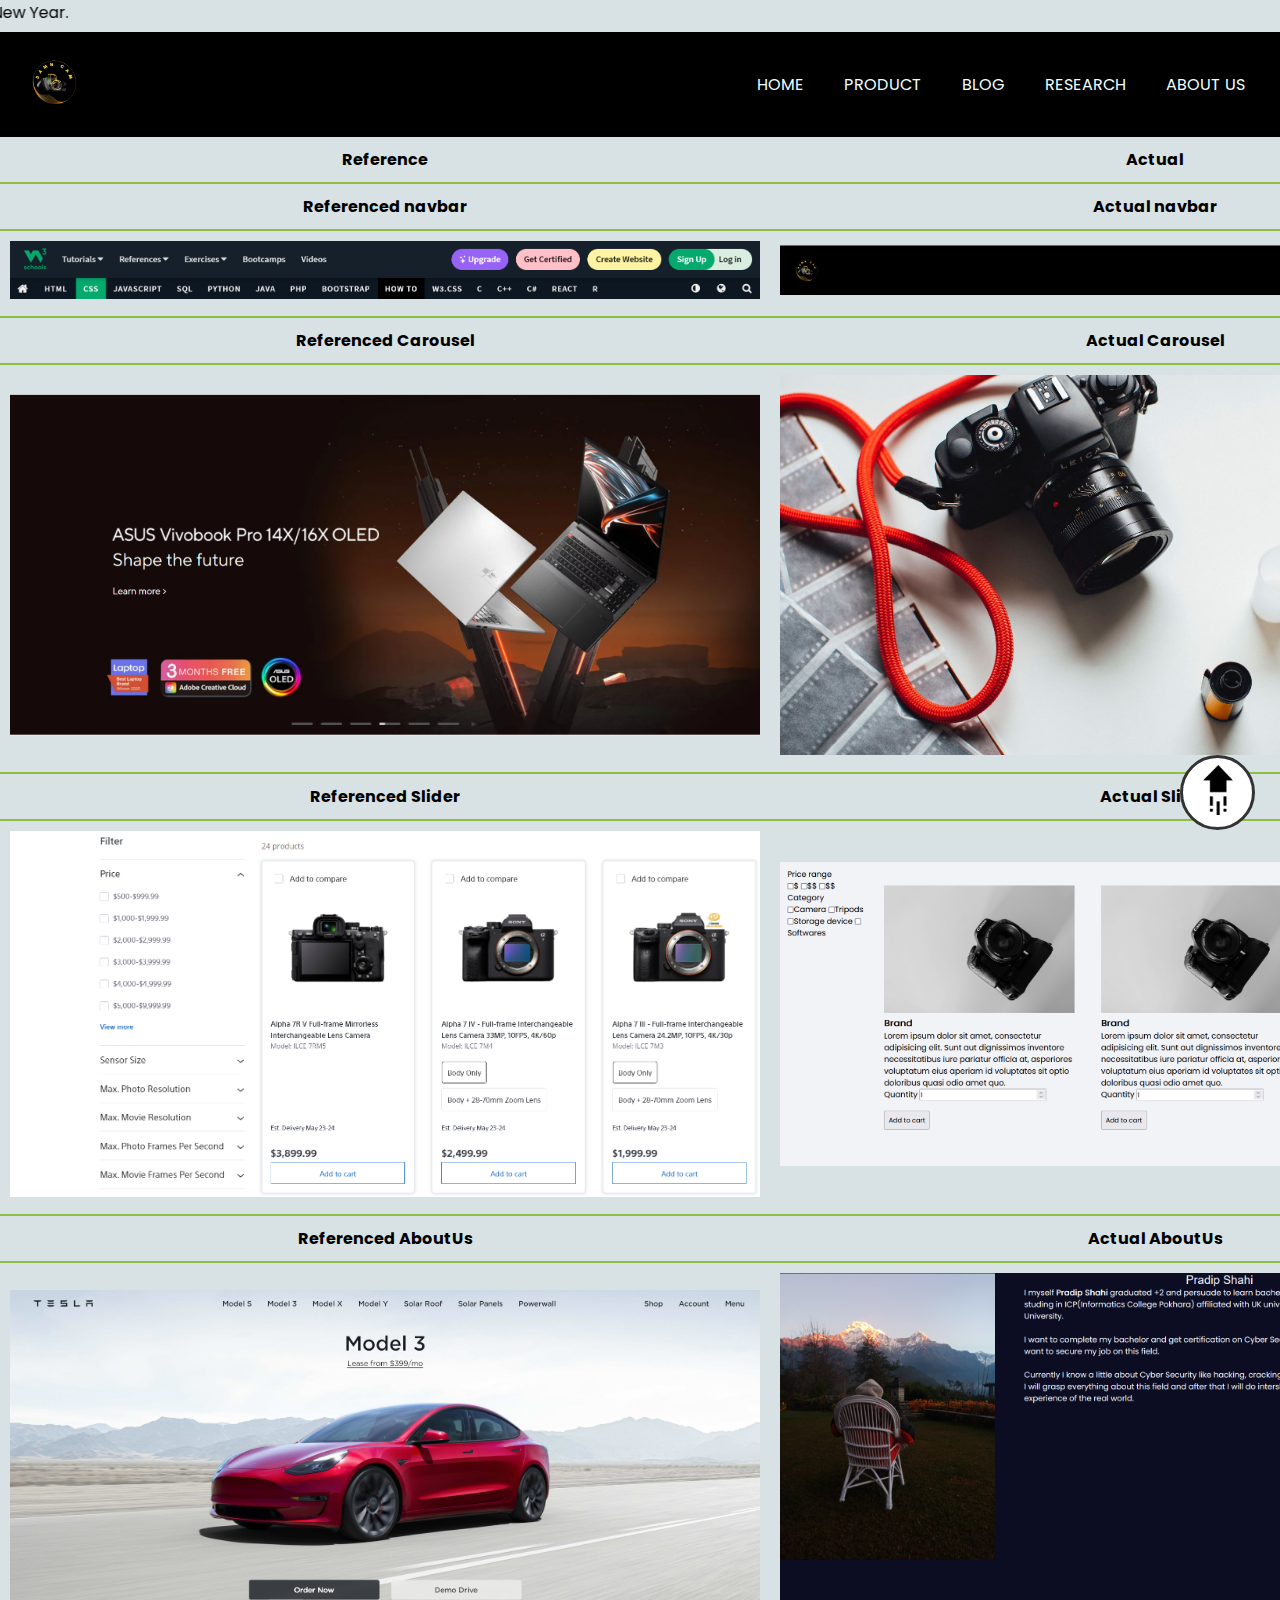
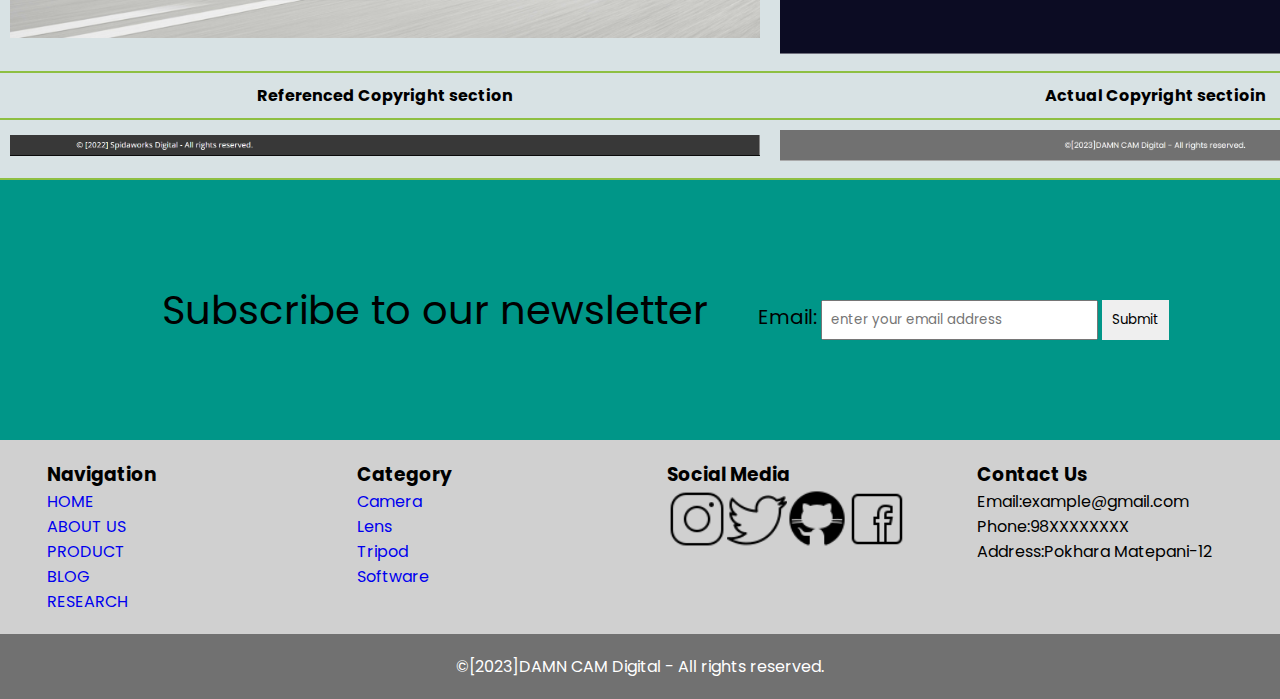
<file: 22085892_Bijen_thapa/Development/research.html>
<!DOCTYPE html>
<html lang="en">

<head>
    <meta charset="UTF-8">
    <meta http-equiv="X-UA-Compatible" content="IE=edge">
    <meta name="viewport" content="width=device-width, initial-scale=1.0">
    <link rel="stylesheet" href="css/Style.css">
    <title>Research</title>
</head>

<body>
    <header>
        <marquee direction="right">50% Sales offer for this New Year.</marquee>
        <!-- nav section start -->
        <nav class="nav" id="navbar">
            <img src="image/D.png" alt="" height="75px" width="75px" style="border-radius: 50%;">
            <ul>
                <li><a href="index.html" class="btn">HOME</a></li>
                <li><a href="product.html" class="btn">PRODUCT</a></li>
                <li><a href="blog.html" class="btn">BLOG</a></li>
                <li><a href="research.html" class="btn">RESEARCH</a></li>
                <li><a href="aboutus.html" class="btn">ABOUT US</a></li>
            </ul>
        </nav>
        <!-- nav section end -->
    </header>

    <!-- style section start -->
    <style>
        table {
            border-collapse: collapse;
        }

        td,
        th {
            padding: 10px;
            border-bottom: 2px solid #8ebf42;
            text-align: center;
        }
    </style>
    <!-- style section end -->

    <!-- main section start -->
    <main>
        <button class="go-top-btn">
            <a href="#navbar">
                <img src="image/arrow-up.png" alt="arrow up">
            </a>
        </button>

        <!-- table section start -->
        <table style="width: 100%;">
            <tr>
                <th>Reference</th>
                <th>Actual </th>
            </tr>
            <tr>
                <th>Referenced navbar</th>
                <th>Actual navbar</th>
            </tr>
            <tr>
                <td><a target="_blank" href="https://www.w3schools.com/html/default.asp"><img src="image/navbar.png"
                            alt="" width="750px"></a></td>
                <td><a target="_blank" href="http://127.0.0.1:5500/index.html"><img src="image/actual-navbar.png"
                            width="750px" alt=""></a></td>
            </tr>
            <tr>
                <th>Referenced Carousel</th>
                <th>Actual Carousel</th>
            </tr>
            <tr>
                <td><a target="_blank" href="https://www.asus.com/np/"><img src="image/Carousel.png" alt=""
                            width="750px"></a></td>
                <td><a target="_blank" href="http://127.0.0.1:5500/index.html"><img src="image/actual-carousel.png"
                            width="750px" alt=""></a></td>
            </tr>
            <tr>
                <th>Referenced Slider</th>
                <th>Actual Slider</th>
            </tr>
            <tr>
                <td><a target="_blank"
                        href="https://electronics.sony.com/imaging/interchangeable-lens-cameras/c/all-interchangeable-lens-cameras"><img
                            src="image/slider.png" alt="" width="750px"></a></td>
                <td><a target="_blank" href="http://127.0.0.1:5500/product.html"><img src="image/actual-slider.png"
                            width="750px" alt=""></a></td>
            </tr>
            <tr>
                <th>Referenced AboutUs</th>
                <th>Actual AboutUs</th>
            </tr>
            <tr>
                <td><a target="_blank" href="https://www.tesla.com/"><img src="image/aboutus.png" alt=""
                            width="750px"></a></td>
                <td><a target="_blank" href="http://127.0.0.1:5500/aboutus.html"><img src="image/actual-aboutus.png"
                            width="750px" alt=""></a></td>
            </tr>
            <tr>
                <th>Referenced Copyright section</th>
                <th>Actual Copyright sectioin</th>
            </tr>
            <tr>
                <td><a target="_blank"
                        href="https://classhall.com/lesson/understanding-technology-introduction-to-technology/"><img
                            src="image/footer.png" alt="" width="750px"></a></td>
                <td><a target="_blank" href="http://127.0.0.1:5500/blog.html"><img src="image/actual-footer.png"
                            width="750px" alt=""></a></td>
            </tr>
        </table>
        <!-- table section end -->
    </main>
    <!-- main section end -->

        <!-- footer section start  -->
        <footer>
            <!-- subscription section start -->
            <div class="subscription">
                <div class="subscription">
                    <p>Subscribe to our newsletter</p>
                </div>
            <form action="">
                    <label for="" style="font-size: 1.25rem;">Email:</label>
                    <input type="email" name="email" id="email" placeholder="enter your email address" required>
                    <button type="submit">
                        Submit
                    </button>
                </form>
            </div>
            <!-- subscription section end -->
    
            <!-- class footer section start -->
            <div class="footer">
                <div class="footer-block">
                    <h3>Navigation</h3>
                    <ul>
                        <li><a href="index.html" class="btn-active">HOME</a></li>
                        <li><a href="aboutus.html" class="btn">ABOUT US</a></li>
                        <li><a href="product.html" class="btn">PRODUCT</a></li>
                        <li><a href="blog.html" class="btn">BLOG</a></li>
                        <li><a href="research.html" class="btn">RESEARCH</a></li>
                    </ul>
                </div>
                <div class="footer-block">
                    <h3>Category</h3>
                    <ul>
                        <li><a href="#camera">Camera</a></li>
                        <li><a href="#lens">Lens</a></li>
                        <li><a href="#tripod">Tripod</a></li>
                        <li><a href="#software">Software</a></li>
                    </ul>
                </div>
                <div class="footer-block social-media">
                    <h3>Social Media</h3>
                    <ul>
                        <li><a  target="_blank" href="https://www.instagram.com/accounts/login/"><img src="image/icons8-insta-50.png" alt="" width="60px"></a></li>
                        <li><a  target="_blank" href="https://twitter.com/i/flow/login"><img src="image/icons8-twitter-50.png" alt="" width="60px"></a></li>
                        <li><a  target="_blank" href="https://github.com/"><img src="image/icons8-github-50.png" alt="" width="60px"></a></li>
                        <li><a  target="_blank" href="https://www.facebook.com/login.php/"><img src="image/icons8-facebook-50.png" alt="" width="60px"></a></li>
                    </ul>
                </div>
                <div class="footer-block">
                    <h3>Contact Us</h3>
                    <ul>
                        <li>Email:example@gmail.com</li>
                        <li>Phone:98XXXXXXXX</li>
                        <li>Address:Pokhara Matepani-12</li>
                    </ul>
                </div>
            </div>
            <!-- class footer section end -->
    
            <!-- copy-right section start -->
            <div class="copy-right">
                <p>&copy;[2023]DAMN CAM Digital - All rights reserved.</p>
            </div>
            <!-- copy-right section end -->
        </footer>
        <!-- footer section end -->
    
</body>

</html>
</file>
<file: 22085892_Bijen_thapa/Development/css/Style.css>
@import url('https://fonts.googleapis.com/css2?family=Poppins:ital,wght@0,300;0,400;1,200;1,300;1,400&display=swap');

* {
    margin: 0%;
    padding: 0%;
    list-style-type: none;
    text-decoration: none;
    font-family: 'Poppins', sans-serif;
    box-sizing: border-box;
}

body {
    font-family: "Franklin Gothic Medium", "Arial Narrow", Arial, sans-serif;
    background-color: #D8E2E4;
    /* background-color: #b9b9b9; */

}

/* header tag start */
h1 {
    font-family: 'Montserrat', sans-serif;
    font-weight: 500;
}

/* header tag end */

/* nav section start */
.nav {
    display: flex;
    background-color: #000;
    align-items: center;
    padding: 0.625rem;
    top: 0;
    padding: 15px;
}

.nav ul {
    display: flex;
    justify-content: flex-end;
    margin: 15px auto;
    width: 100%;
    align-items: center;
}

.nav ul li a {
    color: azure;
    padding: 20px;
    width: 100%;
}

.nav ul li a:hover {
    background-color: rgb(47, 47, 47);
    color: aliceblue;
}

/* nav section end */

/* slider section start */
.mySlides {
    display: block;
}

.mySlides img {
    max-height: 100vh;
    vertical-align: middle;
    opacity: 1;
}

.slideshow-container {
    max-width: 100%;
    position: relative;

    /* border: solid 1px lightblue; */
}

.slideshow-container img {
    width: 100%;
    object-fit: cover;
}

.prev,
.next {
    cursor: pointer;
    position: absolute;
    top: 50%;
    width: auto;
    padding: 1rem;
    margin-top: -1.75rem;
    color: white;
    font-weight: bold;
    font-size: 1.25rem;
    transition: 0.6 ease;
    border-radius: 0 3px 3px 0;
    user-select: none;
}

.next {
    right: 0;
    border-radius: 3px 0 0 3px;
}

.prev:hover,
.next:hover {
    background-color: rgba(0, 0, 0, 0.6);
}

.slide-content {
    color: #ffff;
    font-size: 1rem;
    padding: 8px 12px;
    position: absolute;
    width: 100%;
    text-align: center;
    bottom: 0.5rem;
    opacity: 2;
}

.dot {
    cursor: pointer;
    height: 1rem;
    width: 1rem;
    margin: 0 2px;
    background-color: #bbb;
    border-radius: 50%;
    display: inline-block;
    transition: background-color 0.6 ease;
}

.dot:hover {
    background-color: #717171;
}

.slide-btn a {
    font-size: 1rem;
    width: 150px;
    display: inline-block;
    text-decoration: none;
    padding: 0.75rem 0;
    color: #fff;
    border: 0.5px solid #fff;
    position: relative;
    z-index: 1;
    transition: 0.5s;
}

.slide-btn a span {
    height: 100%;
    width: 0;
    position: absolute;
    top: 0;
    left: 0;
    background-color: #fff;
    transition: 0.5s;
    z-index: -1;
}

.slide-btn a:hover span {
    width: 100%;
}

.slide-btn a:hover {
    color: #000;
}

/* slider section end */

/* home product start */
.product {
    position: relative;
    overflow: hidden;
    padding: 20px;
    /* border: solid 2px black; */
}

.product-category {
    padding: 0 10vw;
    font-size: 30px;
    font-weight: 500;
    margin-bottom: 40px;
    text-transform: capitalize;
}

.product-container {
    padding: 0 10vw;
    display: flex;
    overflow-x: auto;
    scroll-behavior: smooth;
}

.product-container::-webkit-scrollbar {
    display: none;
}

.product-card {
    flex: 0 0 auto;
    width: 250px;
    height: 450px;
    margin-right: 40px;
}

.product-image {
    position: relative;
    width: 100%;
    height: 350px;
    overflow: hidden;
}

.product-thumb {
    width: 100%;
    height: 100%;
    object-fit: cover;
}

.discount-tag {
    position: absolute;
    background: #fff;
    padding: 5px;
    border-radius: 5px;
    color: #009688;
    right: 10px;
    top: 10px;
    text-transform: capitalize;
}

.card-btn {
    position: absolute;
    bottom: 10px;
    left: 50%;
    transform: translateX(-50%);
    padding: 10px;
    width: 90%;
    text-transform: capitalize;
    border: none;
    outline: none;
    background: #fff;
    border-radius: 5px;
    transition: 0.5s;
    cursor: pointer;
    opacity: 0;
}

.product-card:hover .card-btn {
    opacity: 1;
}

.card-btn:hover {
    background-color: #009688;
    color: #fff;
}

.product0-info {
    width: 100%;
    height: 100%;
    padding-top: 10px;
}

.product-brand {
    text-transform: uppercase;
}

.product-short-description {
    width: 100%;
    height: 20px;
    line-height: 20px;
    overflow: hidden;
    opacity: 0.5;
    text-transform: capitalize;
    margin: 5px 0;
}

.price {
    font-weight: 900;
    font-size: 20px;
}

.actual-price {
    margin-left: 20px;
    opacity: 0.5;
    text-decoration: line-through;
}

.pre-btn,
.next-btn {
    border: none;
    width: 10vw;
    height: 100%;
    position: absolute;
    top: 0;
    display: flex;
    justify-content: center;
    align-items: center;
    background: linear-gradient(90deg, rgba(255, 255, 255, 0)50%, #fff 100%);
    cursor: pointer;
    z-index: 9;
}

.pre-btn {
    left: 0;
    transform: rotate(180deg);
}

.next-btn {
    right: 0;
}

.pre-btn img,
.next-btn img {
    opacity: 0.2;
}

.pre-btn:hover img,
.next-btn:hover img {
    opacity: 1;
}

/* footer section start */
footer {
    background-color:  #D0D0D0;
}

.footer {
    display: flex;
    justify-content: space-around;
    padding: 20px;
}

.footer-block {
    width: 20vw;
}
.social-media ul{
    display: flex;
}

/* footer section end */

/* copy-right section start */
.copy-right{
    width: 100%;
    color: white;
    background-color: #717171;
    padding: 20px;
    text-align: center;
}
/* copy-right section end */

/* product section start */
.all-product {
    display: flex;
    padding: 10px;
}

.product-left {
    padding: 5px;
}
.card {
    display: inline-block;
    padding: 20px;
    width: 430px;
    height: 550px;
    /* border: solid 2px black; */
    margin: 20px 5px;
}

.card:hover {
    box-shadow: 3px 3px 20px rgb(216, 216, 216);
}

.card img {
    width: 100%;
    object-fit: cover;
}

button {
    margin: 20px auto 0;
}

.addToCart_button {
    padding: 10px;
    border-radius: 5px;
    border-color: #414141;
    border-style: ridge;
    background-color: #cd4631;
}

/* product section end */

/* aboutus section start */
.banner {
    width: 100vw;
    height: 100vh;
    background-color: rgb(12, 12, 35);
    display: flex;
    align-items: center;
    justify-content: center;
    position: sticky;
    top: 0;
}
.banner .img-container {
    position: absolute;
    z-index: 1;
    left: 0;
    top: 0;
    /* width: 340px; */
    display: flex;
    object-fit: cover;
}

.banner_content {
    display: flex;
    flex-direction: column;
    align-items: center;
    color: aliceblue;
    position: absolute;
    z-index: 2;
    left: 0;
    top: 0;
    width:800px ;
    height: 100%;
    margin-left: 500px;
    /* margin-left: 500px; */
    clear: left;
}

#form {
    padding: 15px;
    border-radius: 10px;
    width: 25%;

    background-color: rgb(59, 59, 59);
}

#form button {
    padding: 5px;
    margin-top: 10px;
    width: calc(100% / 3);
    margin-left: calc(100% / 3);
    background-color: rgb(123, 122, 130);
    border: none;
    border-radius: 5px;
}

.input_control {
    display: flex;
    flex-direction: column;
}

.input_control input,
textarea {
    border-radius: 5px;
    display: block;
    border: #b9b9b9;
    padding: 10px;
}

/* aboutus section end */

/* research section start */
.reference{
    width: 450px;
}
/* research section end */

/* read more text area start */
.read-more-btn{
    border: 0.5px black solid;
    padding: 5px;
    cursor: pointer;
}
/* read more text area end */

/* subscription section start */
button[type="submit"]{
    padding: 10px;
    border: 0;
}
input[type="email"]{
    padding: 8px;
}
.subscription{
    display: flex;
    justify-content: center;
    align-items: center;
    background-color: #009688;
    padding: 50px;

}
.subscription p{
    font-size: 2.5rem;
}
/* subscription section end */

/* go-to-top section start */
.go-top-btn{
    position: fixed;
    bottom: 70px;
    right: 25px;
    border-radius: 50%;
    cursor: pointer;
    height: 75px;
    width: 75px;
    background: #fff;
    border: 3px solid #333;
    justify-content: center;
    align-items: center;
}
.go-top-btn img{
    width: 50px;
    height: 50px;
}
/* go-to-top section end */

/* blog section start */
.quote{
    font-size: 2.25rem;
    font-weight: 900;
}
/* blog section end */
</file>
